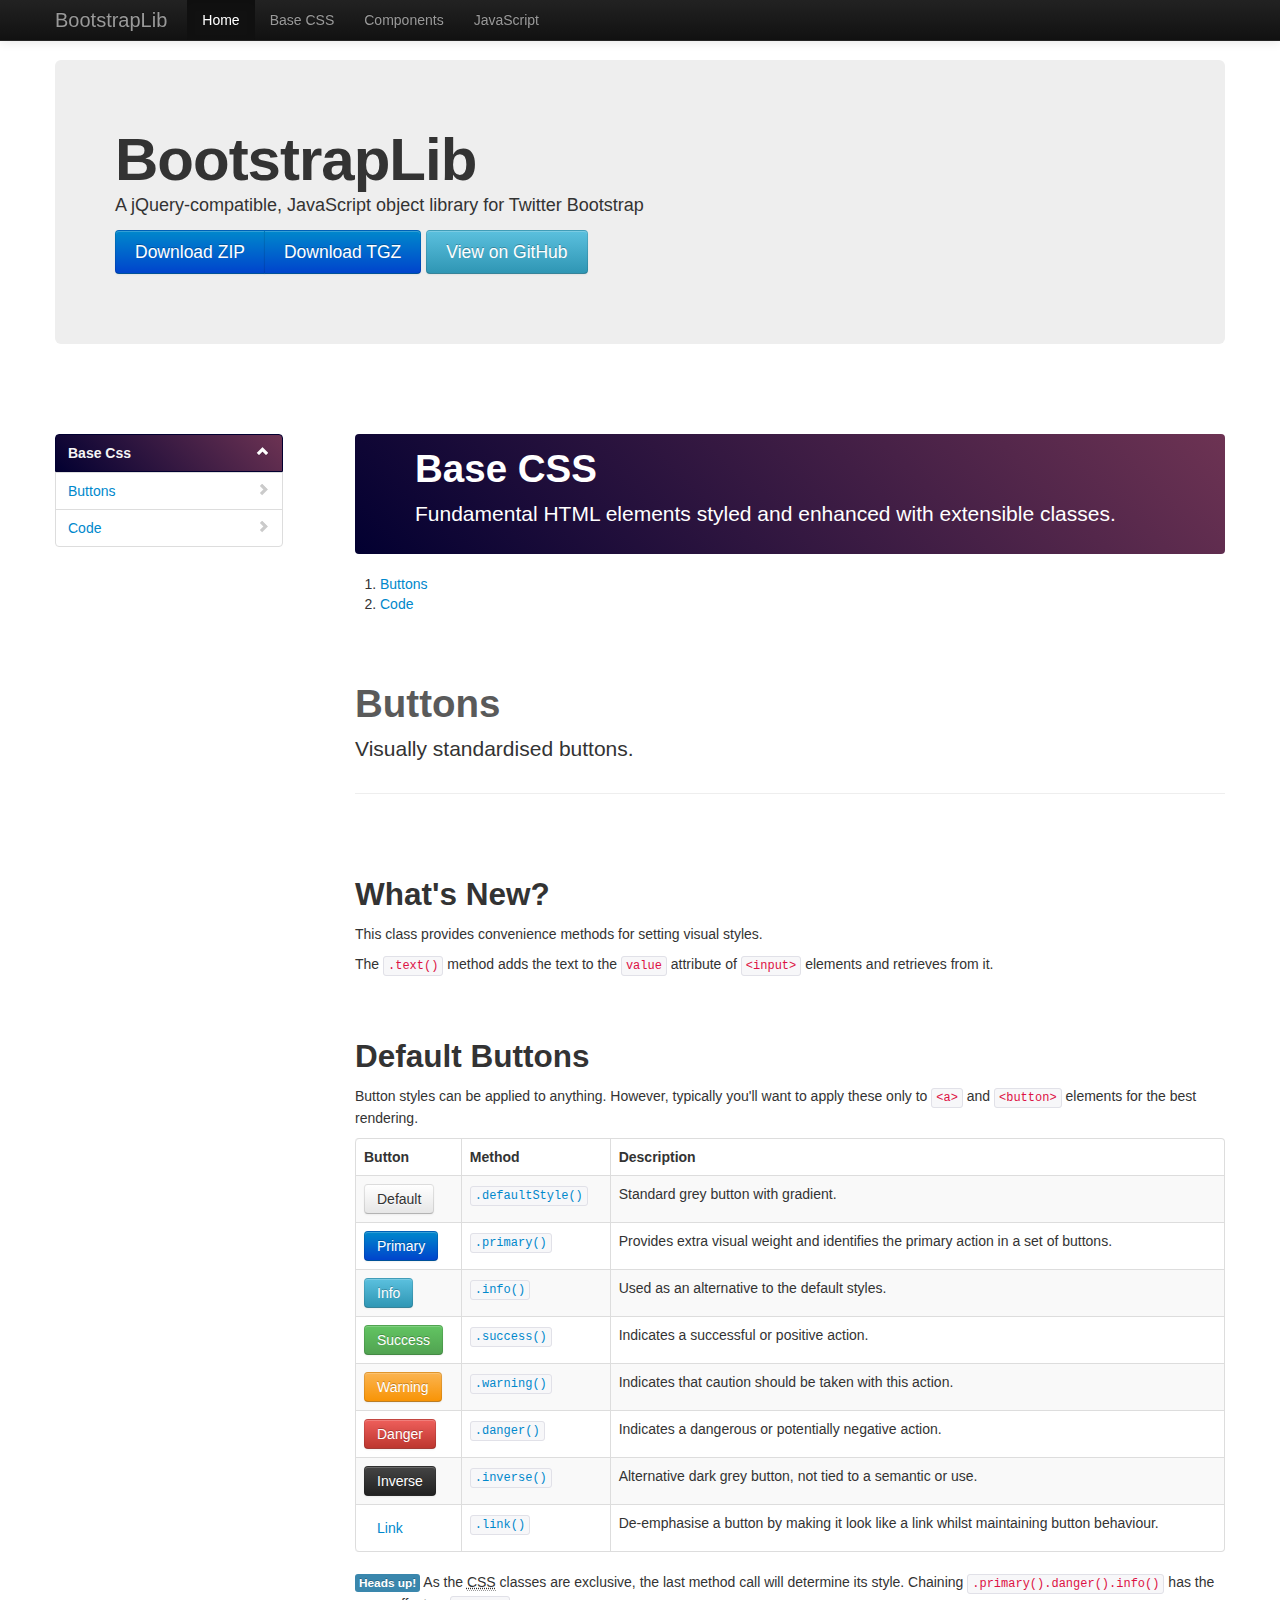
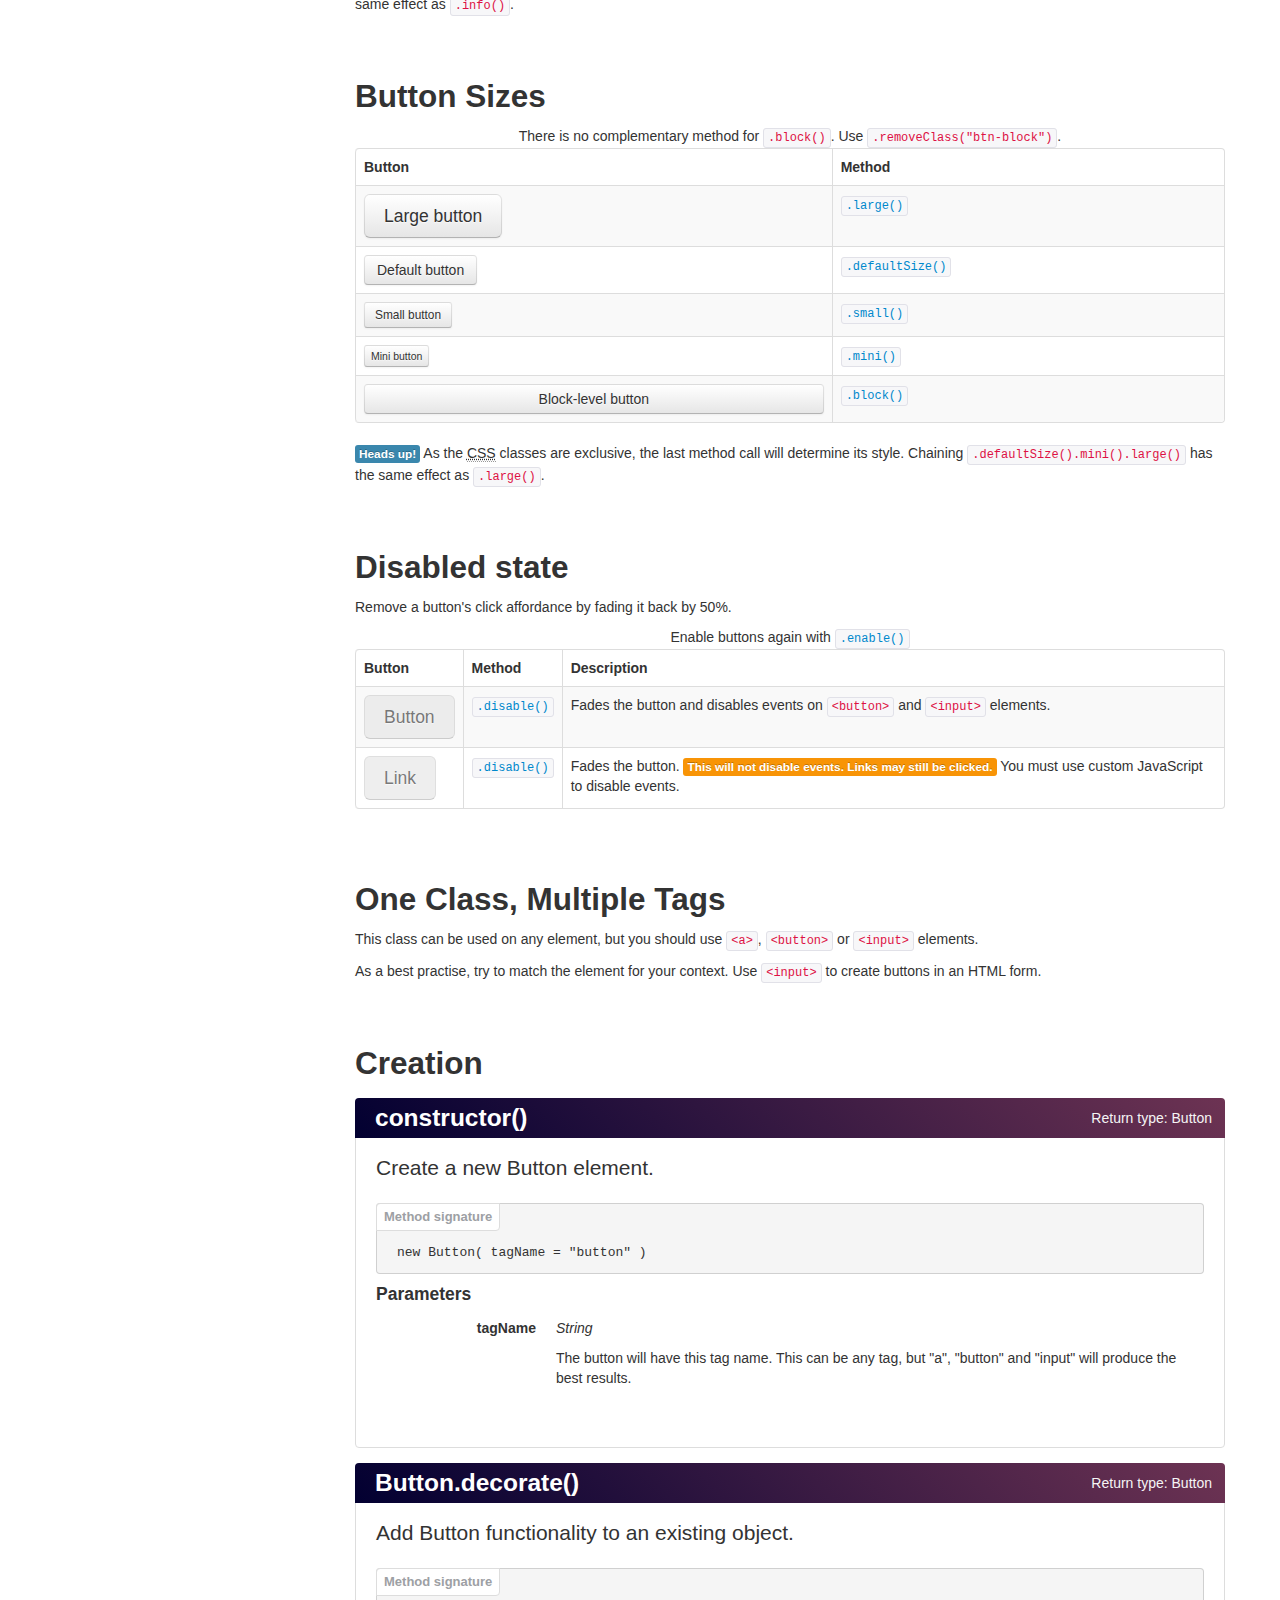
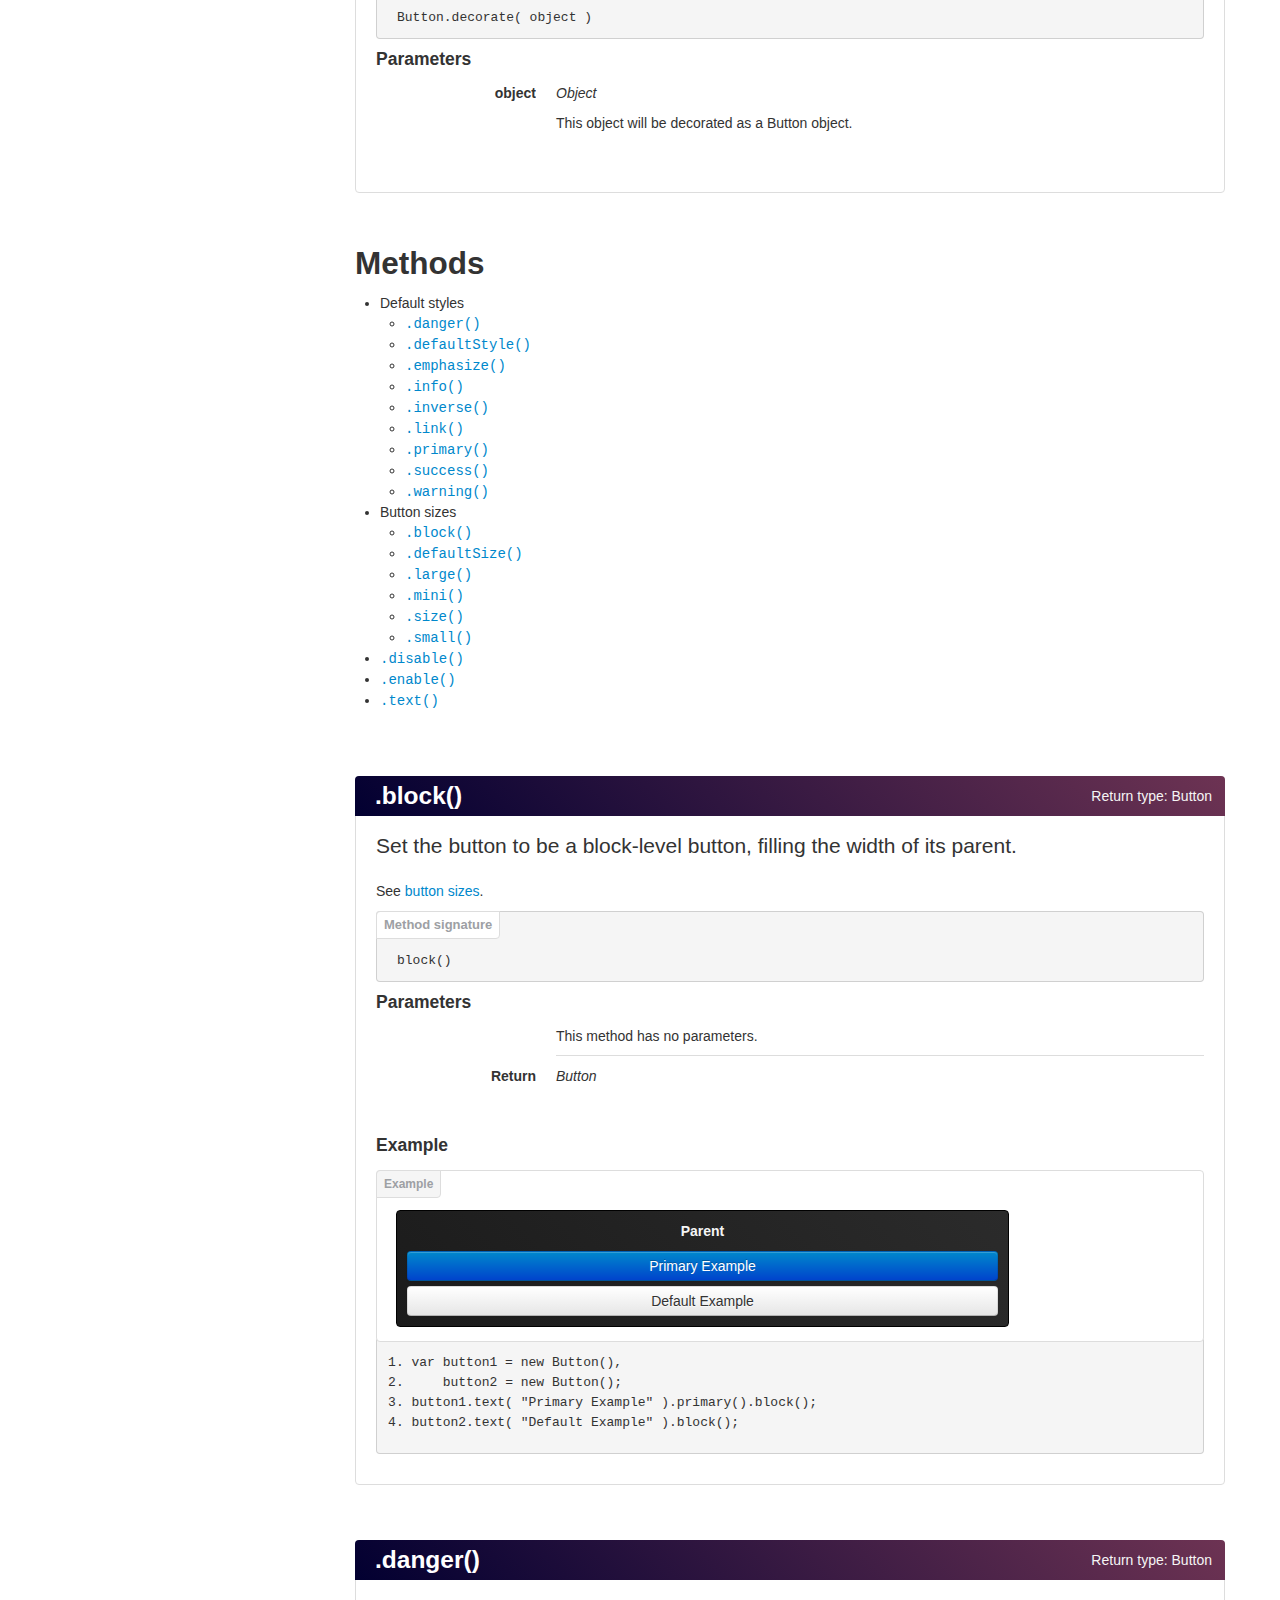
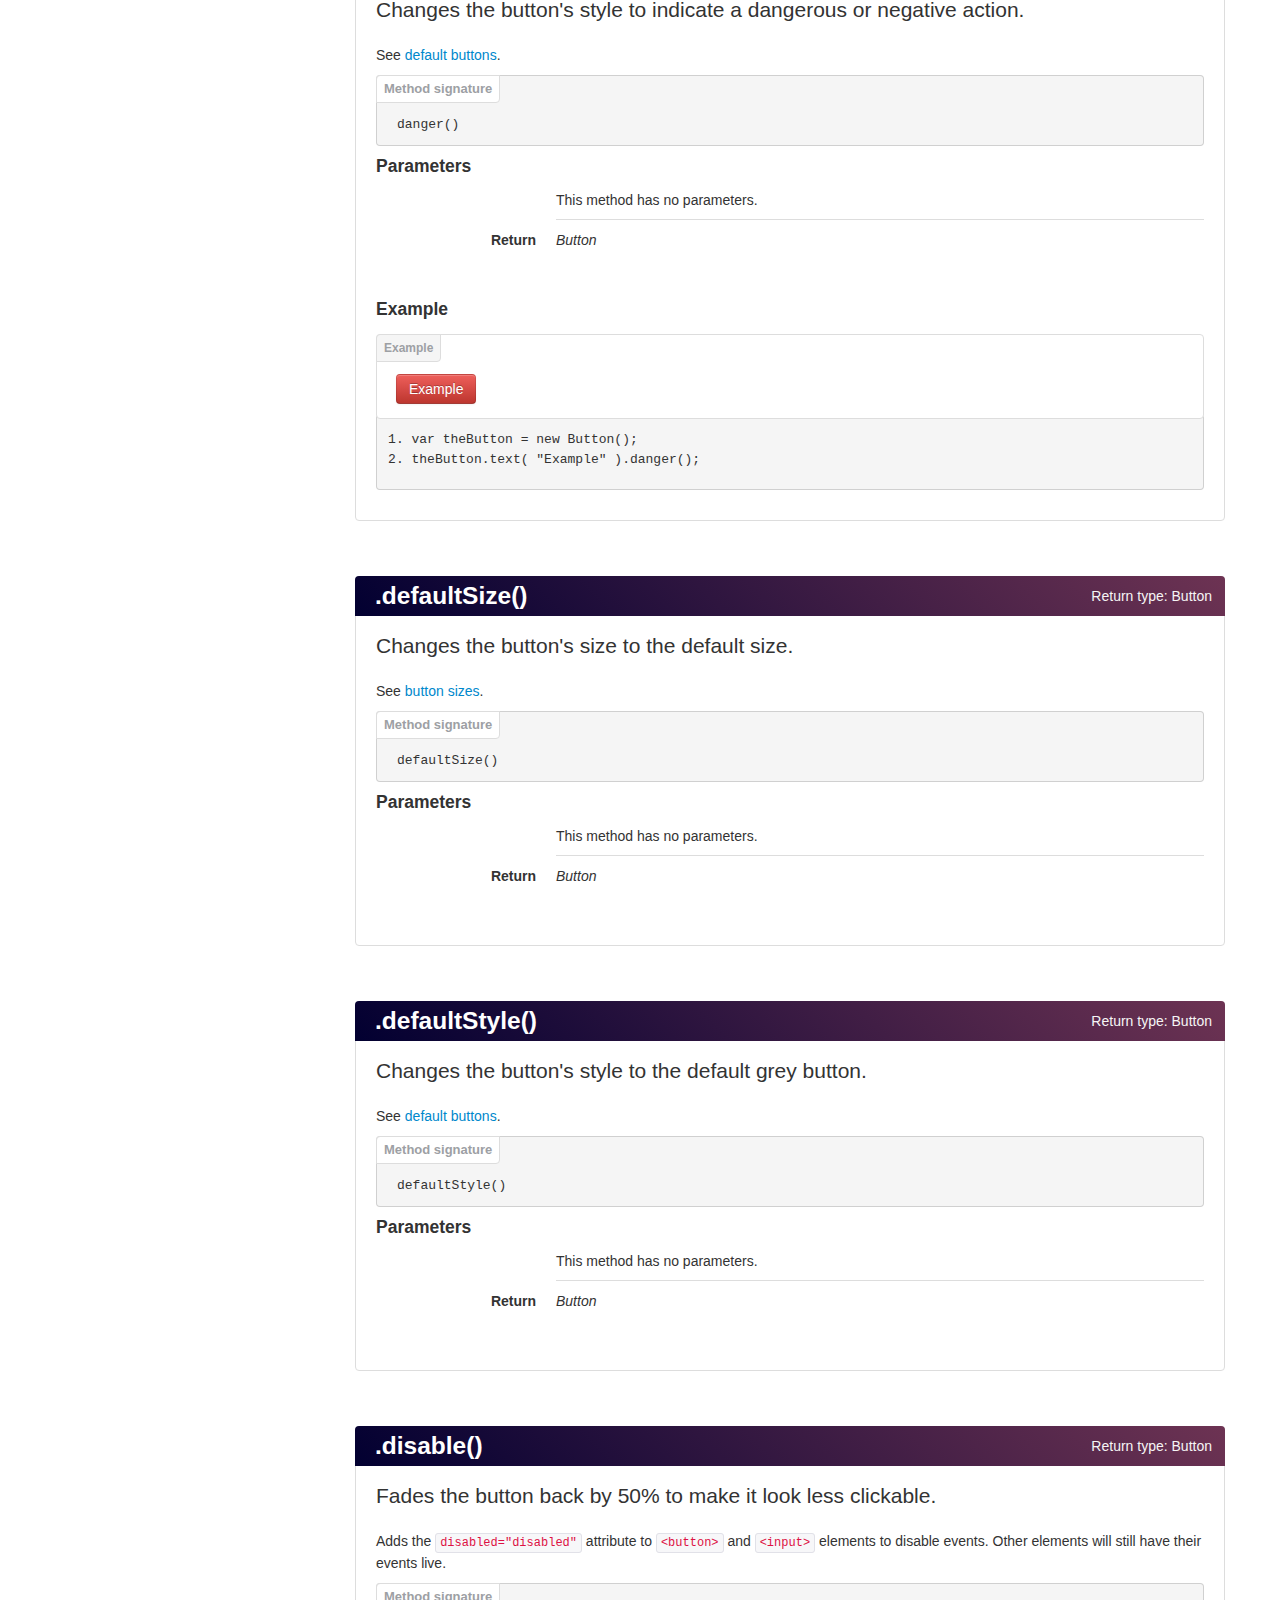
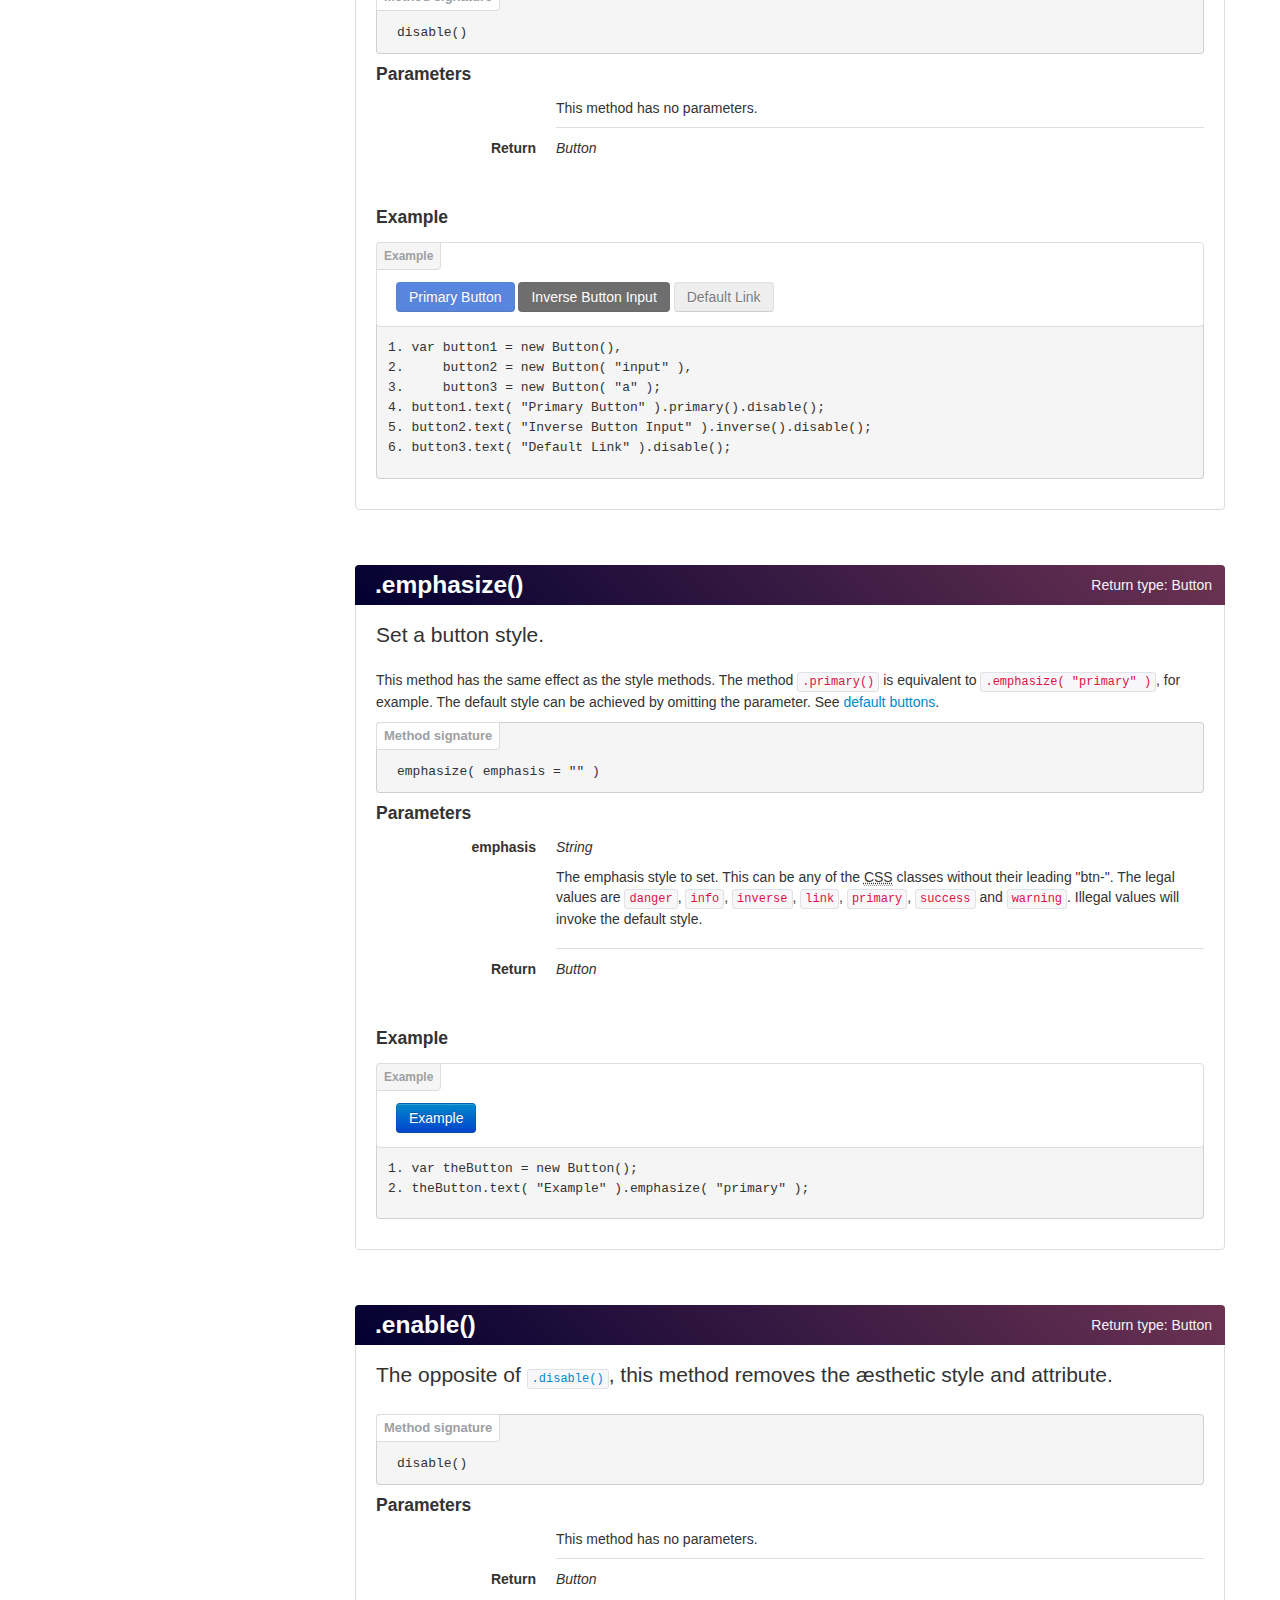
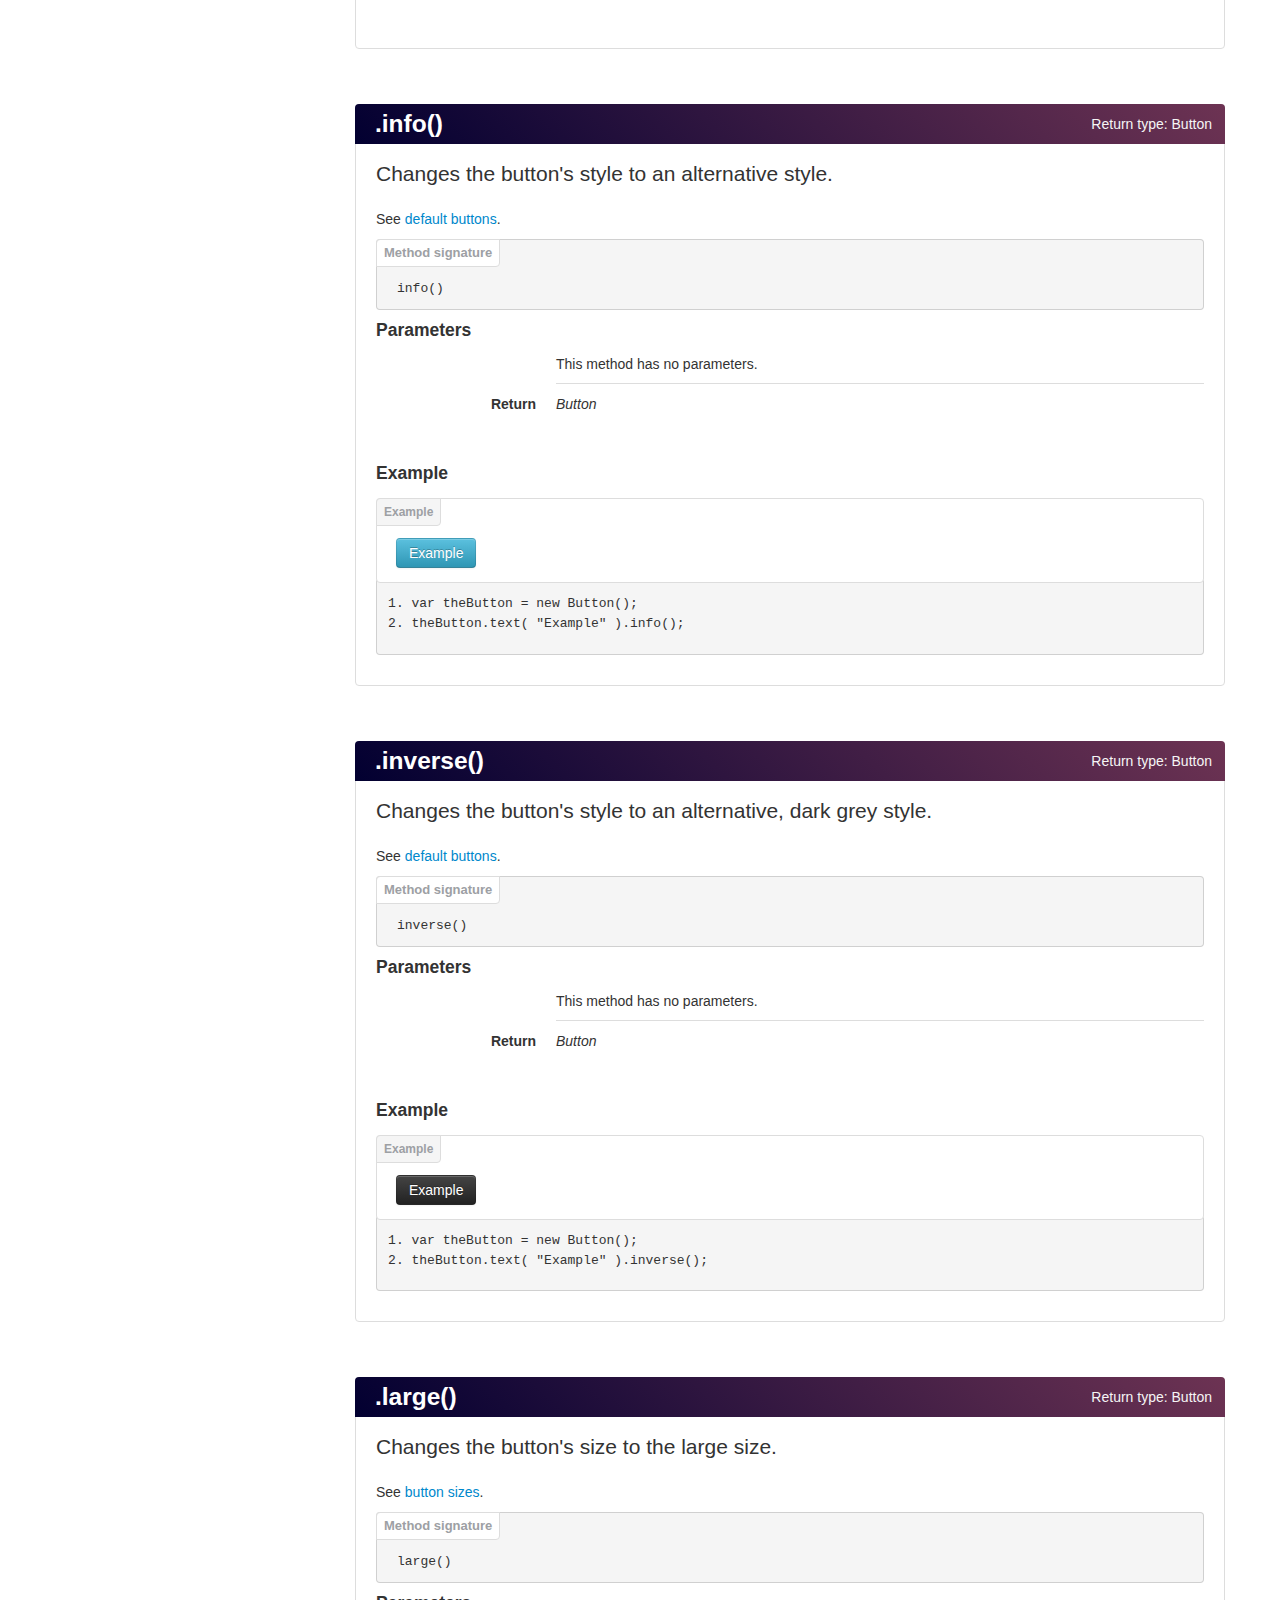
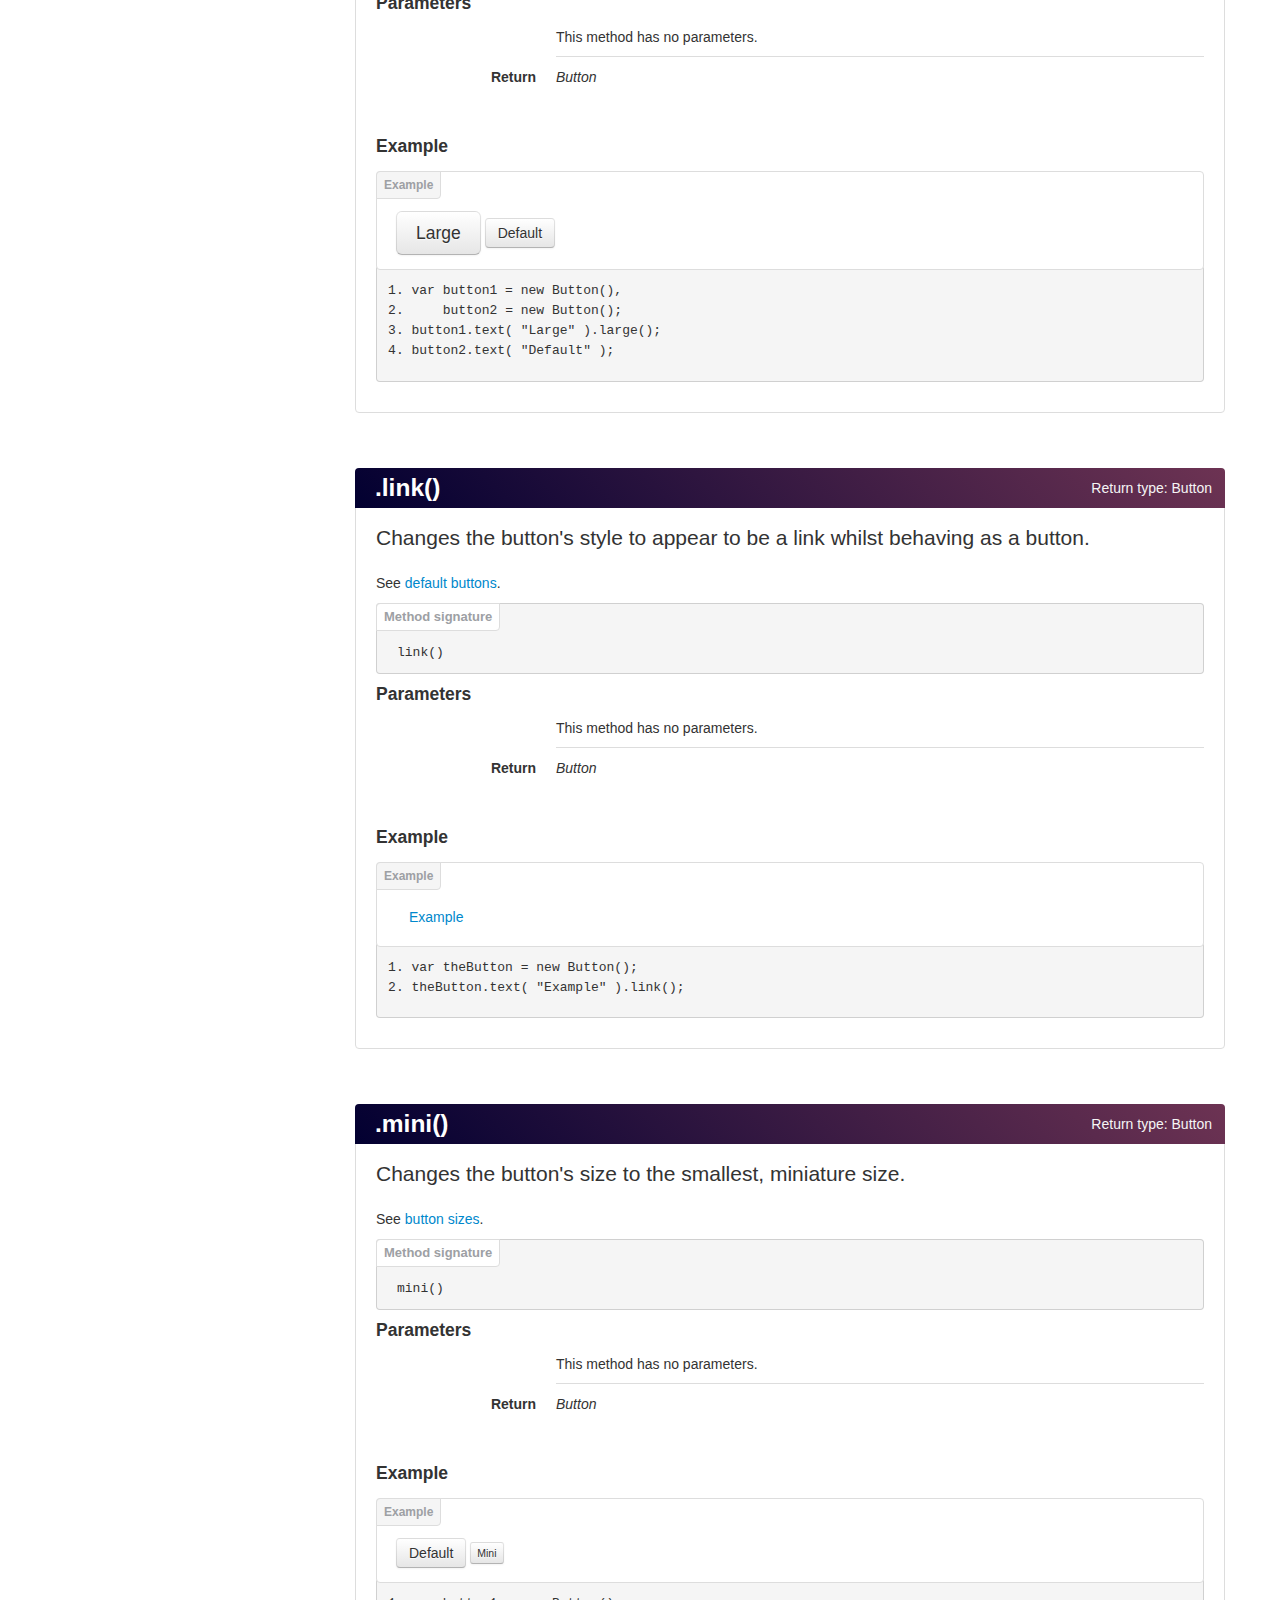
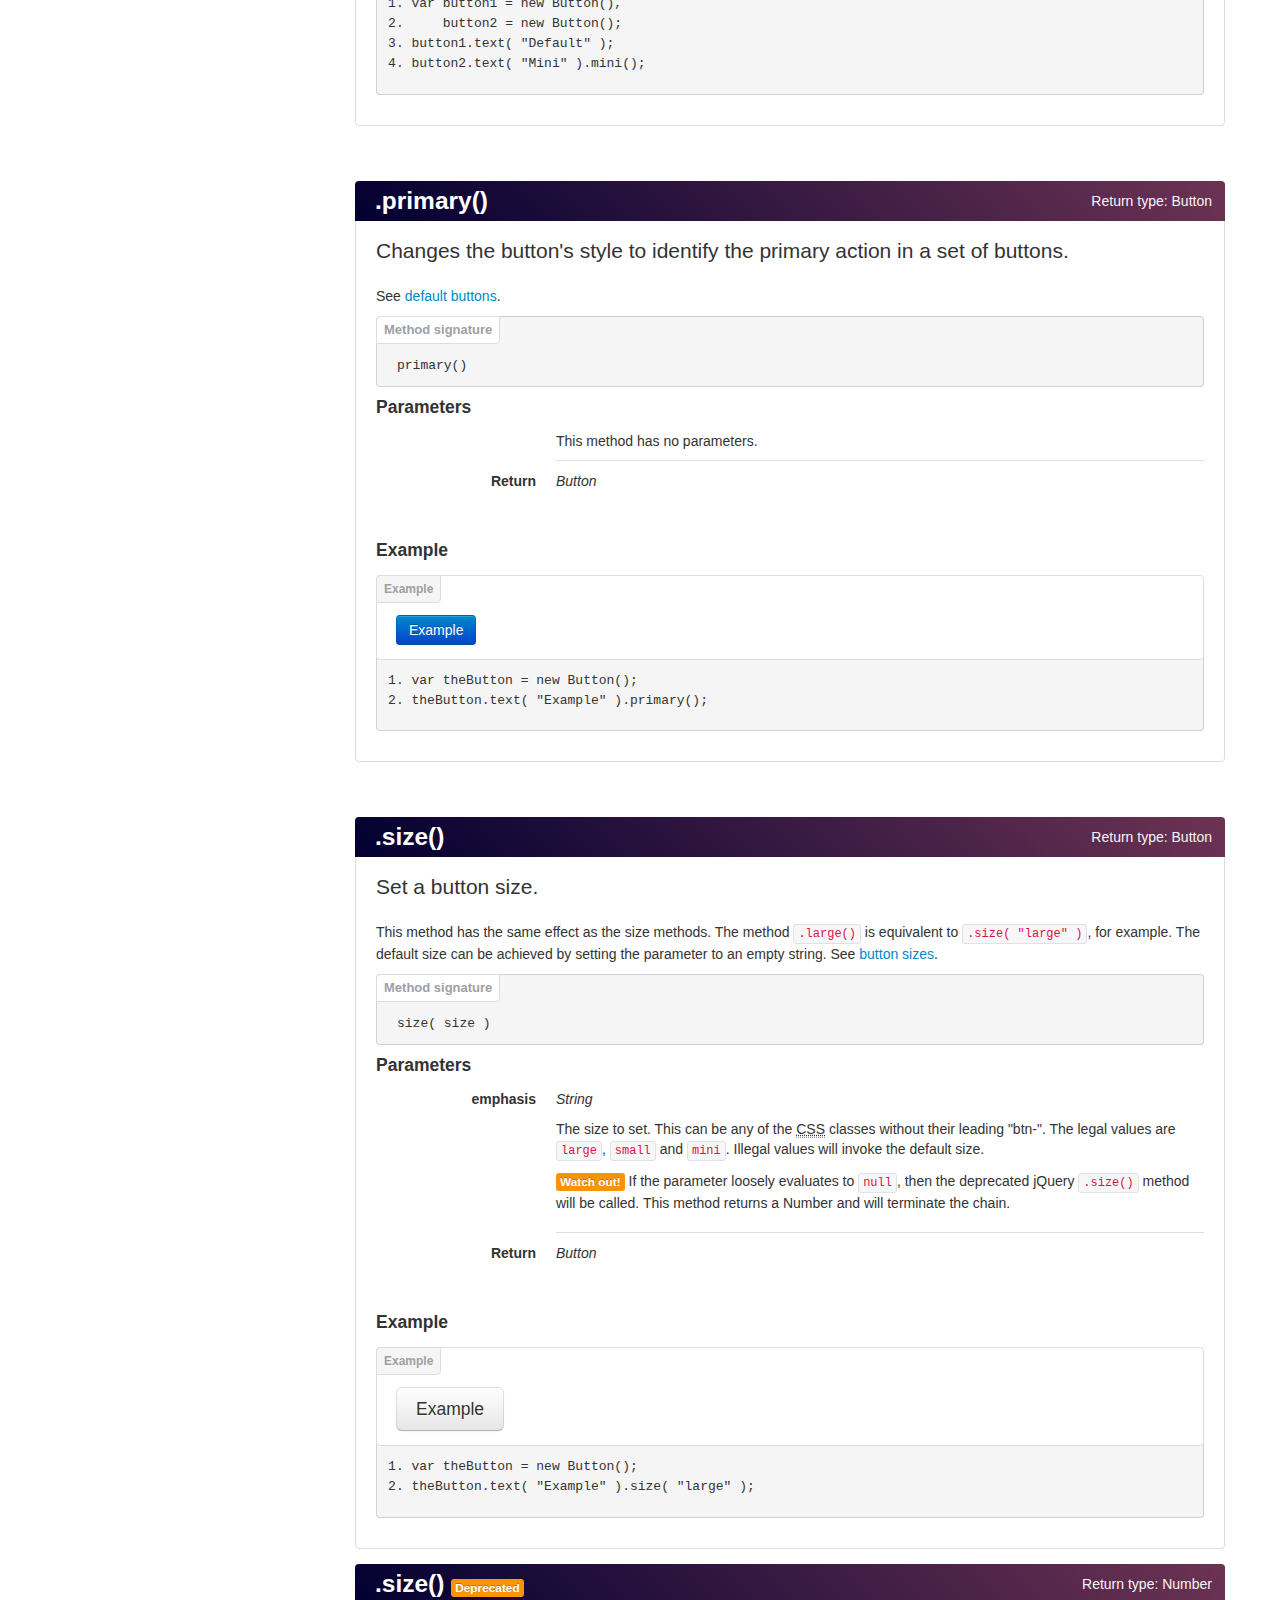
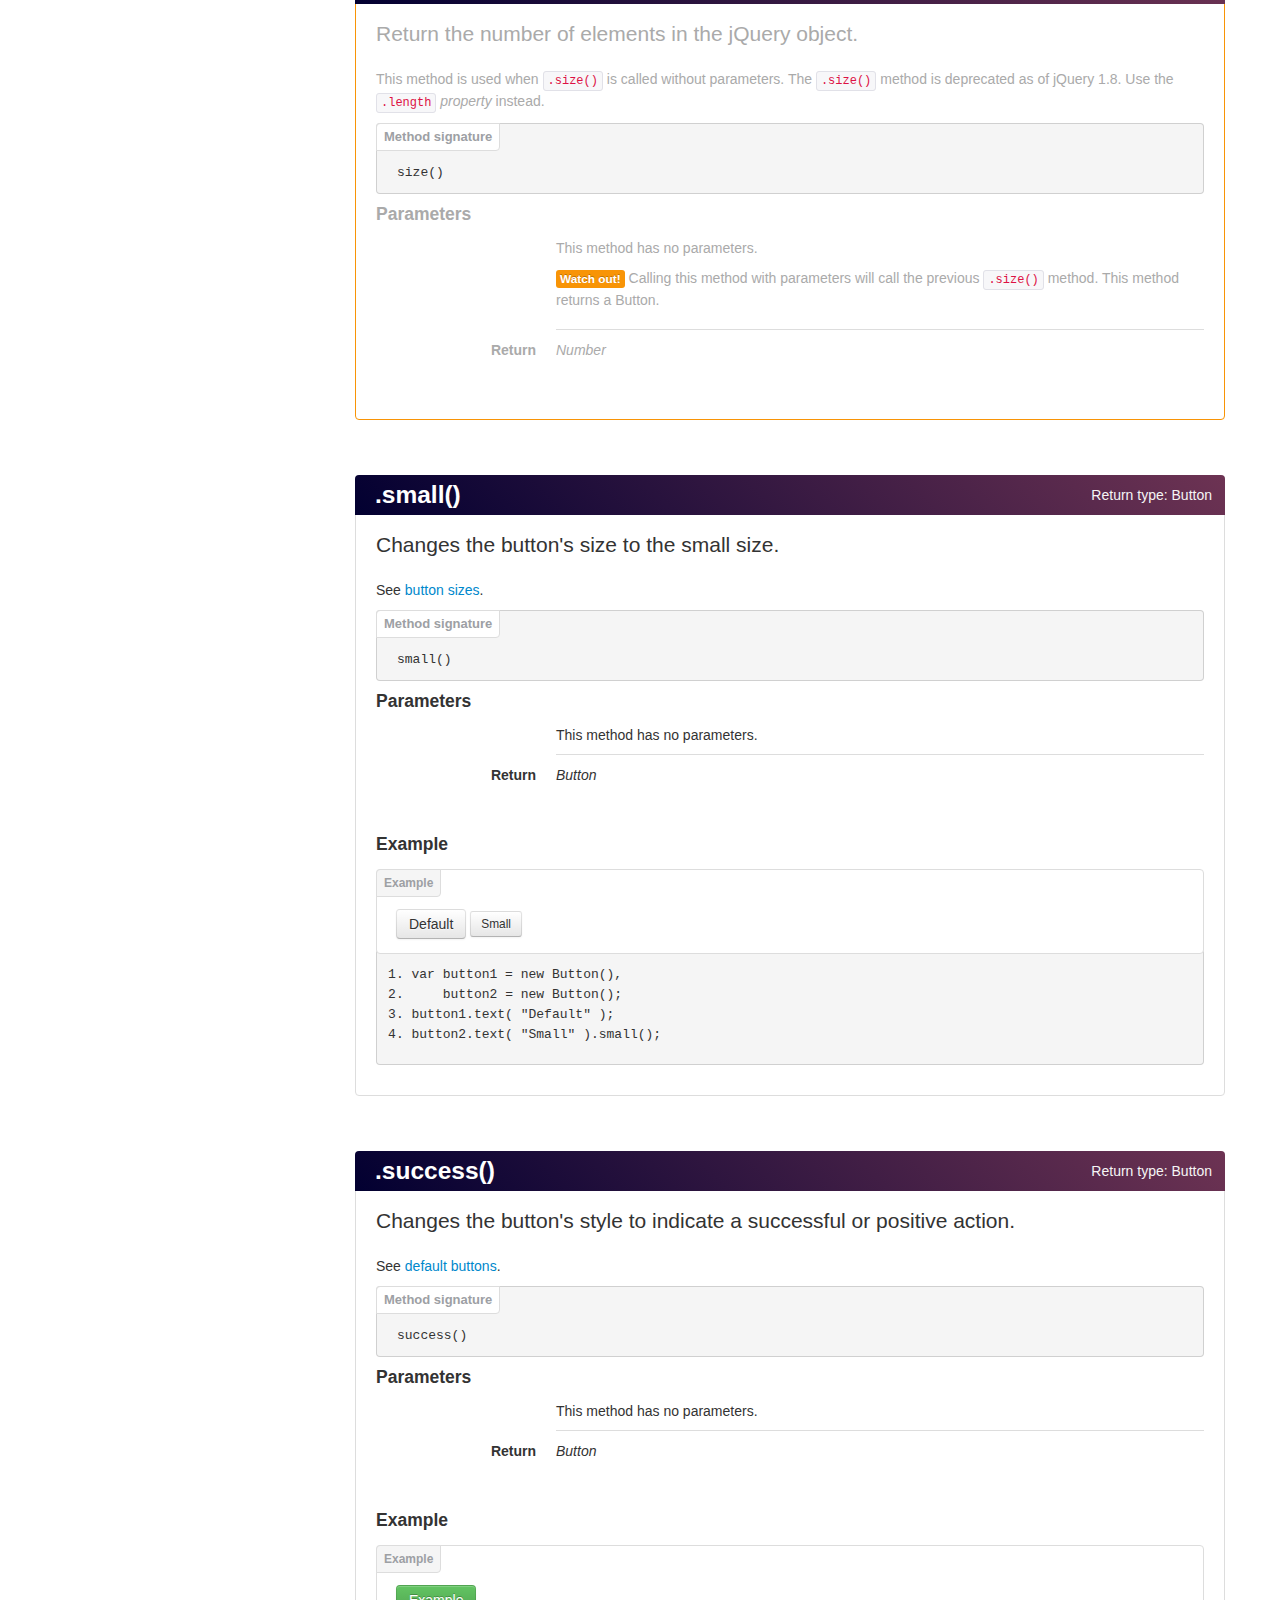
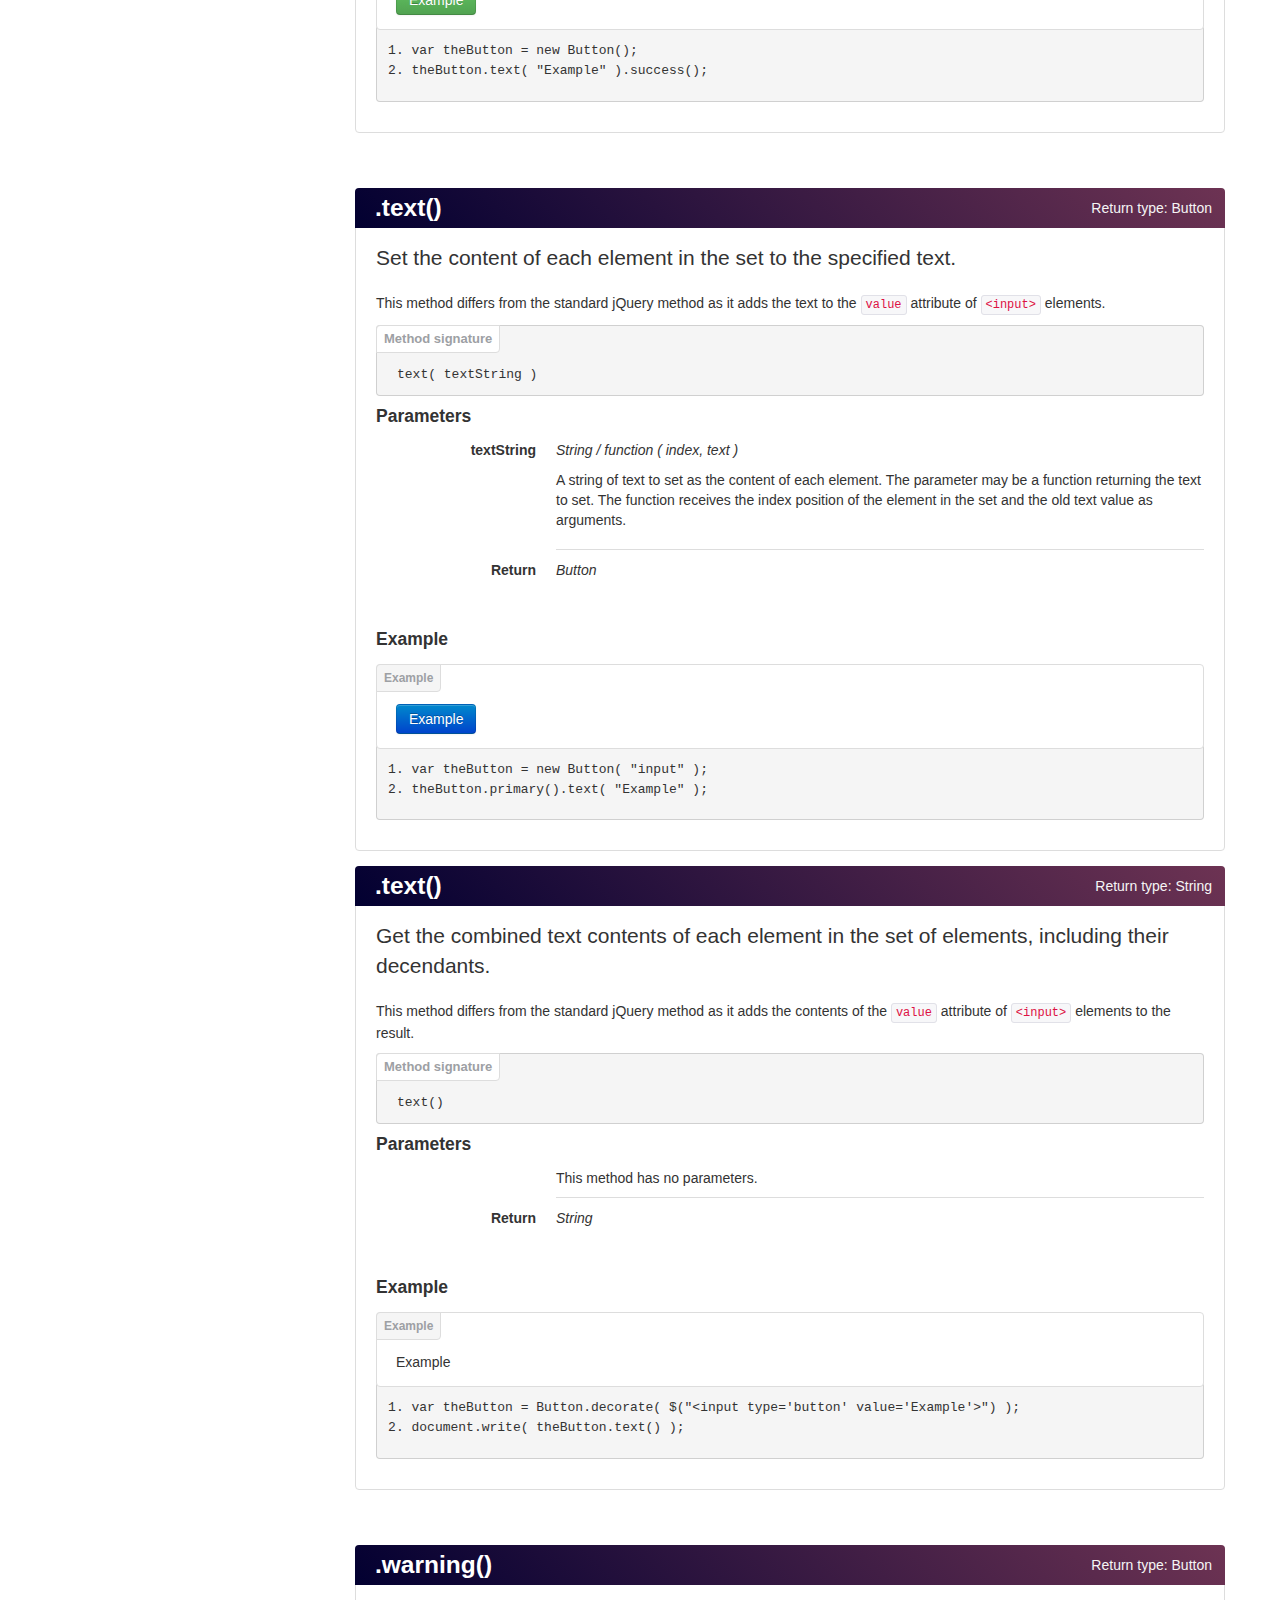
<file: index.html>
<!DOCTYPE html>
<!--[if lt IE 7]>      <html class="no-js lt-ie9 lt-ie8 lt-ie7"> <![endif]-->
<!--[if IE 7]>         <html class="no-js lt-ie9 lt-ie8"> <![endif]-->
<!--[if IE 8]>         <html class="no-js lt-ie9"> <![endif]-->
<!--[if gt IE 8]><!--> <html class="no-js"> <!--<![endif]-->
    <head>
        <meta charset="utf-8">
        <meta http-equiv="X-UA-Compatible" content="IE=edge,chrome=1">
        <title></title>
        <meta name="description" content="">
        <meta name="viewport" content="width=device-width">

        <link rel="stylesheet" href="css/bootstrap.min.css">
        <style>
            body {
                padding-top: 60px;
                padding-bottom: 40px;
            }
        </style>
        <link rel="stylesheet" href="css/bootstrap-responsive.min.css">
        <link rel="stylesheet" href="css/main.css">

        <script src="js/vendor/modernizr-2.6.2-respond-1.1.0.min.js"></script>
    </head>
    <body data-spy="scroll" data-target="#base-css-nav" data-offset="40">
        <!--[if lt IE 7]>
            <p class="chromeframe">You are using an <strong>outdated</strong> browser. Please <a href="http://browsehappy.com/">upgrade your browser</a> or <a href="http://www.google.com/chromeframe/?redirect=true">activate Google Chrome Frame</a> to improve your experience.</p>
        <![endif]-->

        <!-- This code is taken from http://twitter.github.com/bootstrap/examples/hero.html -->

        <div class="navbar navbar-inverse navbar-fixed-top">
            <div class="navbar-inner">
                <div class="container">
                    <a class="brand" href="#">BootstrapLib</a>
                    <div class="nav-collapse collapse">
                        <ul class="nav">
                            <li class="active"><a href="#">Home</a></li>
                            <li><a href="#base-css">Base CSS</a></li>
                            <li><a href="#">Components</a></li>
                            <li><a href="#">JavaScript</a></li>
                        </ul>
                    </div><!--/.nav-collapse -->
                </div>
            </div>
        </div>

        <div class="container">

            <div class="hero-unit">
                <h1>BootstrapLib</h1>
                <p>A jQuery-compatible, JavaScript object library for Twitter Bootstrap</p>
                <div class="btn-toolbar">
                    <div class="btn-group">
                        <a href="https://github.com/FartlekUK/BootstrapLib/zipball/master" class="btn btn-large btn-primary">Download ZIP</a>
                        <a href="https://github.com/FartlekUK/BootstrapLib/tarball/master" class="btn btn-large btn-primary">Download TGZ</a>
                    </div>
                    <div class="btn-group">
                        <a href="https://github.com/FartlekUK/BootstrapLib" class="btn btn-large btn-info">View on GitHub</a>
                    </div>
                </div>
            </div>
            
            <div class="row">
                <div class="span3" id="base-css-nav">
                    <ul class="nav nav-tabs nav-stacked sidenav affix" data-spy="affix" data-offset-top="200">
                        <li class="nav-title"><a href="#base-css">Base Css <i class="icon-chevron-up icon-white"></i></a></li>
                        <li><a href="#base-css-buttons">Buttons <i class="icon-chevron-right"></i></a></li>
                        <li><a href="#base-css-code">Code <i class="icon-chevron-right"></i></a></li>
                    </ul>
                </div>
            
                <div class="span9">
                    <section id="base-css" class="page">
                        <header>
                            <h1>Base CSS</h1>
                            <p class="lead">Fundamental HTML elements styled and enhanced with extensible classes.</p>
                        </header>

                        <ol>
                            <li><a href="#base-css-buttons">Buttons</a></li>
                            <li><a href="#base-css-code">Code</a></li>
                        </ol>

                        <section id="base-css-buttons" class="component">
                            <header class="page-header">
                                <h1>Buttons</h1>
                                <p class="lead">Visually standardised buttons.</p>
                            </header>
                            <section>
                                <header>
                                    <h2>What's New?</h2>
                                </header>
                                <p>This class provides convenience methods for setting visual styles.</p>
                                <p>The <code>.text()</code> method adds the text to the <code>value</code> attribute of <code>&lt;input&gt;</code> elements and retrieves from it.</p>
                            </section>
                            <section id="base-css-buttons-defaultbuttons">
                                <header>
                                    <h2>Default Buttons</h2>
                                </header>
                                <p>Button styles can be applied to anything. However, typically you'll want to apply these only to <code>&lt;a&gt;</code> and <code>&lt;button&gt;</code> elements for the best rendering.</p>
                                <table class="table table-striped table-bordered">
                                    <thead>
                                        <tr>
                                            <th>Button</th>
                                            <th>Method</th>
                                            <th>Description</th>
                                        </tr>
                                    </thead>
                                    <tbody>
                                        <tr>
                                            <td><button class="btn">Default</button></td>
                                            <td><code><a href="#base-css-buttons-defaultstyle">.defaultStyle()</a></code></td>
                                            <td>Standard grey button with gradient.</td>
                                        </tr>
                                        <tr>
                                            <td><button class="btn btn-primary">Primary</button></td>
                                            <td><code><a href="#base-css-buttons-primary">.primary()</a></code></td>
                                            <td>Provides extra visual weight and identifies the primary action in a set of buttons.</td>
                                        </tr>
                                        <tr>
                                            <td><button class="btn btn-info">Info</button></td>
                                            <td><code><a href="#base-css-buttons-info">.info()</a></code></td>
                                            <td>Used as an alternative to the default styles.</td>
                                        </tr>
                                        <tr>
                                            <td><button class="btn btn-success">Success</button></td>
                                            <td><code><a href="#base-css-buttons-success">.success()</a></code></td>
                                            <td>Indicates a successful or positive action.</td>
                                        </tr>
                                        <tr>
                                            <td><button class="btn btn-warning">Warning</button></td>
                                            <td><code><a href="#base-css-buttons-warning">.warning()</a></code></td>
                                            <td>Indicates that caution should be taken with this action.</td>
                                        </tr>
                                        <tr>
                                            <td><button class="btn btn-danger">Danger</button></td>
                                            <td><code><a href="#base-css-buttons-danger">.danger()</a></code></td>
                                            <td>Indicates a dangerous or potentially negative action.</td>
                                        </tr>
                                        <tr>
                                            <td><button class="btn btn-inverse">Inverse</button></td>
                                            <td><code><a href="#base-css-buttons-inverse">.inverse()</a></code></td>
                                            <td>Alternative dark grey button, not tied to a semantic or use.</td>
                                        </tr>
                                        <tr>
                                            <td><button class="btn btn-link">Link</button></td>
                                            <td><code><a href="#base-css-buttons-link">.link()</a></code></td>
                                            <td>De-emphasise a button by making it look like a link whilst maintaining button behaviour.</td>
                                        </tr>
                                    </tbody>
                                </table>
                                <p><span class="label label-info">Heads up!</span> As the <abbr title="Cascading Style-Sheet">CSS</abbr> classes are exclusive, the last method call will determine its style. Chaining <code>.primary().danger().info()</code> has the same effect as <code>.info()</code>.</p>
                            </section>
                            <section id="base-css-buttons-buttonsizes">
                                <header>
                                    <h2>Button Sizes</h2>
                                </header>
                                <table class="table table-striped table-bordered">
                                    <caption>There is no complementary method for <code>.block()</code>. Use <code>.removeClass("btn-block")</code>.</caption>
                                    <thead>
                                        <tr>
                                            <th>Button</th>
                                            <th>Method</th>
                                        </tr>
                                    </thead>
                                    <tbody>
                                        <tr>
                                            <td><button class="btn btn-large">Large button</button></td>
                                            <td><code><a href="#base-css-buttons-large">.large()</a></code></td>
                                        </tr>
                                        <tr>
                                            <td><button class="btn">Default button</button></td>
                                            <td><code><a href="#base-css-buttons-defaultsize">.defaultSize()</a></code></td>
                                        </tr>
                                        <tr>
                                            <td><button class="btn btn-small">Small button</button></td>
                                            <td><code><a href="#base-css-buttons-small">.small()</a></code></td>
                                        </tr>
                                        <tr>
                                            <td><button class="btn btn-mini">Mini button</button></td>
                                            <td><code><a href="#base-css-buttons-mini">.mini()</a></code></td>
                                        </tr>
                                        <tr>
                                            <td><button class="btn btn-block">Block-level button</button></td>
                                            <td><code><a href="#base-css-buttons-block">.block()</a></code></td>
                                        </tr>
                                    </tbody>
                                </table>
                                <p><span class="label label-info">Heads up!</span> As the <abbr title="Cascading Style-Sheet">CSS</abbr> classes are exclusive, the last method call will determine its style. Chaining <code>.defaultSize().mini().large()</code> has the same effect as <code>.large()</code>.</p>
                            </section>
                            <section>
                                <header>
                                    <h2>Disabled state</h2>
                                </header>
                                <p>Remove a button's click affordance by fading it back by 50%.</p>
                                <table class="table table-striped table-bordered">
                                    <caption>Enable buttons again with <code><a href="#base-css-button-enable">.enable()</a></code></caption>
                                    <thead>
                                        <tr>
                                            <th>Button</th>
                                            <th>Method</th>
                                            <th>Description</th>
                                        </tr>
                                    </thead>
                                    <tbody>
                                        <tr>
                                            <td><button class="btn btn-large disabled" disabled="disabled">Button</button></td>
                                            <td><code><a href="#base-css-buttons-disable">.disable()</a></code></td>
                                            <td>Fades the button and disables events on <code>&lt;button&gt;</code> and <code>&lt;input&gt;</code> elements.</td>
                                        </tr>
                                        <tr>
                                            <td><a href="#" class="btn btn-large disabled">Link</a></td>
                                            <td><code><a href="#base-css-buttons-disable">.disable()</a></code></td>
                                            <td>Fades the button. <span class="label label-warning">This will not disable events. Links may still be clicked.</span> You must use custom JavaScript to disable events.</td>
                                        </tr>
                                    </tbody>
                                </table>
                            </section>
                            <section>
                                <header>
                                    <h2>One Class, Multiple Tags</h2>
                                </header>
                                <p>This class can be used on any element, but you should use <code>&lt;a&gt;</code>, <code>&lt;button&gt;</code> or <code>&lt;input&gt;</code> elements.</p>
                                <p>As a best practise, try to match the element for your context. Use <code>&lt;input&gt;</code> to create buttons in an HTML form.</p>
                            </section>
                            <section id="base-css-buttons-creation" class="creation">
                                <header>
                                    <h2>Creation</h2>
                                </header>
                                <div class="method">
                                    <h3>constructor() <small>Return type: Button</small></h3>
                                    <p class="lead">Create a new Button element.</p>
                                    <pre>new Button( tagName = "button" )</pre>
                                    <div class="params">
                                        <h4>Parameters</h4>
                                        <dl class="dl-horizontal">
                                            <dt>tagName</dt>
                                            <dd><p class="param-type">String</p><p>The button will have this tag name. This can be any tag, but "a", "button" and "input" will produce the best results.</p></dd>
                                        </dl>
                                    </div>
                                </div>
                                <div class="method">
                                    <h3>Button.decorate() <small>Return type: Button</small></h3>
                                    <p class="lead">Add Button functionality to an existing object.</p>
                                    <pre>Button.decorate( object )</pre>
                                    <div class="params">
                                        <h4>Parameters</h4>
                                        <dl class="dl-horizontal">
                                            <dt>object</dt>
                                            <dd><p class="param-type">Object</p><p>This object will be decorated as a Button object.</p></dd>
                                        </dl>
                                    </div>
                                </div>
                            </section>
                            <section id="base-css-buttons-methods" class="methods">
                                <header>
                                    <h2>Methods</h2>
                                </header>
                                <ul>
                                    <li>Default styles
                                        <ul>
                                            <li><a href="#base-css-buttons-danger">.danger()</a></li>
                                            <li><a href="#base-css-buttons-defaultstyle">.defaultStyle()</a></li>
                                            <li><a href="#base-css-buttons-emphasize">.emphasize()</a></li>
                                            <li><a href="#base-css-buttons-info">.info()</a></li>
                                            <li><a href="#base-css-buttons-inverse">.inverse()</a></li>
                                            <li><a href="#base-css-buttons-link">.link()</a></li>
                                            <li><a href="#base-css-buttons-primary">.primary()</a></li>
                                            <li><a href="#base-css-buttons-success">.success()</a></li>
                                            <li><a href="#base-css-buttons-warning">.warning()</a></li>
                                        </ul>
                                    </li>
                                    <li>Button sizes
                                        <ul>
                                            <li><a href="#base-css-buttons-block">.block()</a></li>
                                            <li><a href="#base-css-buttons-defaultsize">.defaultSize()</a></li>
                                            <li><a href="#base-css-buttons-large">.large()</a></li>
                                            <li><a href="#base-css-buttons-mini">.mini()</a></li>
                                            <li><a href="#base-css-buttons-size">.size()</a></li>
                                            <li><a href="#base-css-buttons-small">.small()</a></li>
                                        </ul>
                                    </li>
                                    <li><a href="#base-css-buttons-disable">.disable()</a></li>
                                    <li><a href="#base-css-buttons-enable">.enable()</a></li>
                                    <li><a href="#base-css-buttons-text">.text()</a></li>
                                </ul>
                                <div id="base-css-buttons-block" class="target"></div>
                                <div class="method">
                                    <h3>.block() <small>Return type: Button</small></h3>
                                    <p class="lead">Set the button to be a block-level button, filling the width of its parent.</p>
                                    <p>See <a href="#base-css-buttons-buttonsizes">button sizes</a>.</p>
                                    <pre>block()</pre>
                                    <div class="params">
                                        <h4>Parameters</h4>
                                        <dl class="dl-horizontal">
                                            <dt hidden="hidden">Parameters</dt>
                                            <dd>This method has no parameters.</dd>
                                            <dt>Return</dt>
                                            <dd><p class="param-type">Button</p></dd>
                                        </dl>
                                    </div>
                                    <div class="example">
                                        <h4>Example</h4>
                                        <div class="bs-docs-example">
                                            <div id="base-css-buttons-block-example-parent">
                                                <p class="text-center">Parent</p>
                                                <button class="btn btn-block btn-primary">Primary Example</button>
                                                <button class="btn btn-block">Default Example</button>
                                            </div>
                                        </div>
                                        <pre class="prettyprint"><ol><li>var button1 = new Button(),</li><li>    button2 = new Button();</li><li>button1.text( "Primary Example" ).primary().block();</li><li>button2.text( "Default Example" ).block();</li></ol></pre>
                                    </div>
                                </div>
                                <div id="base-css-buttons-danger" class="target"></div>
                                <div class="method">
                                    <h3>.danger() <small>Return type: Button</small></h3>
                                    <p class="lead">Changes the button's style to indicate a dangerous or negative action.</p>
                                    <p>See <a href="#base-css-buttons-defaultbuttons">default buttons</a>.</p>
                                    <pre>danger()</pre>
                                    <div class="params">
                                        <h4>Parameters</h4>
                                        <dl class="dl-horizontal">
                                            <dt hidden="hidden">Parameters</dt>
                                            <dd>This method has no parameters.</dd>
                                            <dt>Return</dt>
                                            <dd><p class="param-type">Button</p></dd>
                                        </dl>
                                    </div>
                                    <div class="example">
                                        <h4>Example</h4>
                                        <div class="bs-docs-example">
                                            <button class="btn btn-danger">Example</button>
                                        </div>
                                        <pre class="prettyprint"><ol><li>var theButton = new Button();</li><li>theButton.text( "Example" ).danger();</li></ol></pre>
                                    </div>
                                </div>
                                <div id="base-css-buttons-defaultsize" class="target"></div>
                                <div class="method">
                                    <h3>.defaultSize() <small>Return type: Button</small></h3>
                                    <p class="lead">Changes the button's size to the default size.</p>
                                    <p>See <a href="#base-css-buttons-buttonsizes">button sizes</a>.</p>
                                    <pre>defaultSize()</pre>
                                    <div class="params">
                                        <h4>Parameters</h4>
                                        <dl class="dl-horizontal">
                                            <dt hidden="hidden">Parameters</dt>
                                            <dd>This method has no parameters.</dd>
                                            <dt>Return</dt>
                                            <dd><p class="param-type">Button</p></dd>
                                        </dl>
                                    </div>
                                </div>
                                <div id="base-css-buttons-defaultstyle" class="target"></div>
                                <div class="method">
                                    <h3>.defaultStyle() <small>Return type: Button</small></h3>
                                    <p class="lead">Changes the button's style to the default grey button.</p>
                                    <p>See <a href="#base-css-buttons-defaultbuttons">default buttons</a>.</p>
                                    <pre>defaultStyle()</pre>
                                    <div class="params">
                                        <h4>Parameters</h4>
                                        <dl class="dl-horizontal">
                                            <dt hidden="hidden">Parameters</dt>
                                            <dd>This method has no parameters.</dd>
                                            <dt>Return</dt>
                                            <dd><p class="param-type">Button</p></dd>
                                        </dl>
                                    </div>
                                </div>
                                <div id="base-css-buttons-disable" class="target"></div>
                                <div class="method">
                                    <h3>.disable() <small>Return type: Button</small></h3>
                                    <p class="lead">Fades the button back by 50% to make it look less clickable.</p>
                                    <p>Adds the <code>disabled="disabled"</code> attribute to <code>&lt;button&gt;</code> and <code>&lt;input&gt;</code> elements to disable events. Other elements will still have their events live.</p>
                                    <pre>disable()</pre>
                                    <div class="params">
                                        <h4>Parameters</h4>
                                        <dl class="dl-horizontal">
                                            <dt hidden="hidden">Parameters</dt>
                                            <dd>This method has no parameters.</dd>
                                            <dt>Return</dt>
                                            <dd><p class="param-type">Button</p></dd>
                                        </dl>
                                    </div>
                                    <div class="example">
                                        <h4>Example</h4>
                                        <div class="bs-docs-example">
                                            <button class="btn btn-primary disabled" disabled="disabled">Primary Button</button>
                                            <input class="btn btn-inverse disabled" type="button" disabled="disabled" value="Inverse Button Input" />
                                            <a class="btn disabled" href="#">Default Link</a>
                                        </div>
                                        <pre class="prettyprint"><ol><li>var button1 = new Button(),</li><li>    button2 = new Button( "input" ),</li><li>    button3 = new Button( "a" );</li><li>button1.text( "Primary Button" ).primary().disable();</li><li>button2.text( "Inverse Button Input" ).inverse().disable();</li><li>button3.text( "Default Link" ).disable();</li></ol></pre>
                                    </div>
                                </div>
                                <div id="base-css-buttons-emphasize" class="target"></div>
                                <div class="method">
                                    <h3>.emphasize() <small>Return type: Button</small></h3>
                                    <p class="lead">Set a button style.</p>
                                    <p>This method has the same effect as the style methods. The method <code>.primary()</code> is equivalent to <code>.emphasize( "primary" )</code>, for example. The default style can be achieved by omitting the parameter. See <a href="#base-css-buttons-defaultbuttons">default buttons</a>.</p>
                                    <pre>emphasize( emphasis = "" )</pre>
                                    <div class="params">
                                        <h4>Parameters</h4>
                                        <dl class="dl-horizontal">
                                            <dt>emphasis</dt>
                                            <dd><p class="param-type">String</p><p>The emphasis style to set. This can be any of the <abbr title="Cascading Style-Sheet">CSS</abbr> classes without their leading "btn-". The legal values are <code>danger</code>, <code>info</code>, <code>inverse</code>, <code>link</code>, <code>primary</code>, <code>success</code> and <code>warning</code>. Illegal values will invoke the default style.</p></dd>
                                            <dt>Return</dt>
                                            <dd><p class="param-type">Button</p></dd>
                                        </dl>
                                    </div>
                                    <div class="example">
                                        <h4>Example</h4>
                                        <div class="bs-docs-example">
                                            <button class="btn btn-primary">Example</button>
                                        </div>
                                        <pre class="prettyprint"><ol><li>var theButton = new Button();</li><li>theButton.text( "Example" ).emphasize( "primary" );</li></ol></pre>
                                    </div>
                                </div>
                                <div id="base-css-buttons-enable" class="target"></div>
                                <div class="method">
                                    <h3>.enable() <small>Return type: Button</small></h3>
                                    <p class="lead">The opposite of <code><a href="#base-css-buttons-disable">.disable()</a></code>, this method removes the &aelig;sthetic style and attribute.</p>
                                    <pre>disable()</pre>
                                    <div class="params">
                                        <h4>Parameters</h4>
                                        <dl class="dl-horizontal">
                                            <dt hidden="hidden">Parameters</dt>
                                            <dd>This method has no parameters.</dd>
                                            <dt>Return</dt>
                                            <dd><p class="param-type">Button</p></dd>
                                        </dl>
                                    </div>
                                </div>
                                <div id="base-css-buttons-info" class="target"></div>
                                <div class="method">
                                    <h3>.info() <small>Return type: Button</small></h3>
                                    <p class="lead">Changes the button's style to an alternative style.</p>
                                    <p>See <a href="#base-css-buttons-defaultbuttons">default buttons</a>.</p>
                                    <pre>info()</pre>
                                    <div class="params">
                                        <h4>Parameters</h4>
                                        <dl class="dl-horizontal">
                                            <dt hidden="hidden">Parameters</dt>
                                            <dd>This method has no parameters.</dd>
                                            <dt>Return</dt>
                                            <dd><p class="param-type">Button</p></dd>
                                        </dl>
                                    </div>
                                    <div class="example">
                                        <h4>Example</h4>
                                        <div class="bs-docs-example">
                                            <button class="btn btn-info">Example</button>
                                        </div>
                                        <pre class="prettyprint"><ol><li>var theButton = new Button();</li><li>theButton.text( "Example" ).info();</li></ol></pre>
                                    </div>
                                </div>
                                <div id="base-css-buttons-inverse" class="target"></div>
                                <div class="method">
                                    <h3>.inverse() <small>Return type: Button</small></h3>
                                    <p class="lead">Changes the button's style to an alternative, dark grey style.</p>
                                    <p>See <a href="#base-css-buttons-defaultbuttons">default buttons</a>.</p>
                                    <pre>inverse()</pre>
                                    <div class="params">
                                        <h4>Parameters</h4>
                                        <dl class="dl-horizontal">
                                            <dt hidden="hidden">Parameters</dt>
                                            <dd>This method has no parameters.</dd>
                                            <dt>Return</dt>
                                            <dd><p class="param-type">Button</p></dd>
                                        </dl>
                                    </div>
                                    <div class="example">
                                        <h4>Example</h4>
                                        <div class="bs-docs-example">
                                            <button class="btn btn-inverse">Example</button>
                                        </div>
                                        <pre class="prettyprint"><ol><li>var theButton = new Button();</li><li>theButton.text( "Example" ).inverse();</li></ol></pre>
                                    </div>
                                </div>
                                <div id="base-css-buttons-large" class="target"></div>
                                <div class="method">
                                    <h3>.large() <small>Return type: Button</small></h3>
                                    <p class="lead">Changes the button's size to the large size.</p>
                                    <p>See <a href="#base-css-buttons-buttonsizes">button sizes</a>.</p>
                                    <pre>large()</pre>
                                    <div class="params">
                                        <h4>Parameters</h4>
                                        <dl class="dl-horizontal">
                                            <dt hidden="hidden">Parameters</dt>
                                            <dd>This method has no parameters.</dd>
                                            <dt>Return</dt>
                                            <dd><p class="param-type">Button</p></dd>
                                        </dl>
                                    </div>
                                    <div class="example">
                                        <h4>Example</h4>
                                        <div class="bs-docs-example">
                                            <button class="btn btn-large">Large</button>
                                            <button class="btn">Default</button>
                                        </div>
                                        <pre class="prettyprint"><ol><li>var button1 = new Button(),</li><li>    button2 = new Button();</li><li>button1.text( "Large" ).large();</li><li>button2.text( "Default" );</li></ol></pre>
                                    </div>
                                </div>
                                <div id="base-css-buttons-link" class="target"></div>
                                <div class="method">
                                    <h3>.link() <small>Return type: Button</small></h3>
                                    <p class="lead">Changes the button's style to appear to be a link whilst behaving as a button.</p>
                                    <p>See <a href="#base-css-buttons-defaultbuttons">default buttons</a>.</p>
                                    <pre>link()</pre>
                                    <div class="params">
                                        <h4>Parameters</h4>
                                        <dl class="dl-horizontal">
                                            <dt hidden="hidden">Parameters</dt>
                                            <dd>This method has no parameters.</dd>
                                            <dt>Return</dt>
                                            <dd><p class="param-type">Button</p></dd>
                                        </dl>
                                    </div>
                                    <div class="example">
                                        <h4>Example</h4>
                                        <div class="bs-docs-example">
                                            <button class="btn btn-link">Example</button>
                                        </div>
                                        <pre class="prettyprint"><ol><li>var theButton = new Button();</li><li>theButton.text( "Example" ).link();</li></ol></pre>
                                    </div>
                                </div>
                                <div id="base-css-buttons-mini" class="target"></div>
                                <div class="method">
                                    <h3>.mini() <small>Return type: Button</small></h3>
                                    <p class="lead">Changes the button's size to the smallest, miniature size.</p>
                                    <p>See <a href="#base-css-buttons-buttonsizes">button sizes</a>.</p>
                                    <pre>mini()</pre>
                                    <div class="params">
                                        <h4>Parameters</h4>
                                        <dl class="dl-horizontal">
                                            <dt hidden="hidden">Parameters</dt>
                                            <dd>This method has no parameters.</dd>
                                            <dt>Return</dt>
                                            <dd><p class="param-type">Button</p></dd>
                                        </dl>
                                    </div>
                                    <div class="example">
                                        <h4>Example</h4>
                                        <div class="bs-docs-example">
                                            <button class="btn">Default</button>
                                            <button class="btn btn-mini">Mini</button>
                                        </div>
                                        <pre class="prettyprint"><ol><li>var button1 = new Button(),</li><li>    button2 = new Button();</li><li>button1.text( "Default" );</li><li>button2.text( "Mini" ).mini();</li></ol></pre>
                                    </div>
                                </div>
                                <div id="base-css-buttons-primary" class="target"></div>
                                <div class="method">
                                    <h3>.primary() <small>Return type: Button</small></h3>
                                    <p class="lead">Changes the button's style to identify the primary action in a set of buttons.</p>
                                    <p>See <a href="#base-css-buttons-defaultbuttons">default buttons</a>.</p>
                                    <pre>primary()</pre>
                                    <div class="params">
                                        <h4>Parameters</h4>
                                        <dl class="dl-horizontal">
                                            <dt hidden="hidden">Parameters</dt>
                                            <dd>This method has no parameters.</dd>
                                            <dt>Return</dt>
                                            <dd><p class="param-type">Button</p></dd>
                                        </dl>
                                    </div>
                                    <div class="example">
                                        <h4>Example</h4>
                                        <div class="bs-docs-example">
                                            <button class="btn btn-primary">Example</button>
                                        </div>
                                        <pre class="prettyprint"><ol><li>var theButton = new Button();</li><li>theButton.text( "Example" ).primary();</li></ol></pre>
                                    </div>
                                </div>
                                <div id="base-css-buttons-size" class="target"></div>
                                <div class="method">
                                    <h3>.size() <small>Return type: Button</small></h3>
                                    <p class="lead">Set a button size.</p>
                                    <p>This method has the same effect as the size methods. The method <code>.large()</code> is equivalent to <code>.size( "large" )</code>, for example. The default size can be achieved by setting the parameter to an empty string. See <a href="#base-css-buttons-buttonsizes">button sizes</a>.</p>
                                    <pre>size( size )</pre>
                                    <div class="params">
                                        <h4>Parameters</h4>
                                        <dl class="dl-horizontal">
                                            <dt>emphasis</dt>
                                            <dd><p class="param-type">String</p><p>The size to set. This can be any of the <abbr title="Cascading Style-Sheet">CSS</abbr> classes without their leading "btn-". The legal values are <code>large</code>, <code>small</code> and <code>mini</code>. Illegal values will invoke the default size.</p>
                                                <p><span class="label label-warning">Watch out!</span> If the parameter loosely evaluates to <code>null</code>, then the deprecated jQuery <code>.size()</code> method will be called. This method returns a Number and will terminate the chain.</p></dd>
                                            <dt>Return</dt>
                                            <dd><p class="param-type">Button</p></dd>
                                        </dl>
                                    </div>
                                    <div class="example">
                                        <h4>Example</h4>
                                        <div class="bs-docs-example">
                                            <button class="btn btn-large">Example</button>
                                        </div>
                                        <pre class="prettyprint"><ol><li>var theButton = new Button();</li><li>theButton.text( "Example" ).size( "large" );</li></ol></pre>
                                    </div>
                                </div>
                                <div class="method deprecated-method">
                                    <h3>.size() <span class="label label-warning">Deprecated</span> <small>Return type: Number</small></h3>
                                    <p class="lead">Return the number of elements in the jQuery object.</p>
                                    <p>This method is used when <code>.size()</code> is called without parameters. The <code>.size()</code> method is deprecated as of jQuery 1.8. Use the <code>.length</code> <em>property</em> instead.</p>
                                    <pre>size()</pre>
                                    <div class="params">
                                        <h4>Parameters</h4>
                                        <dl class="dl-horizontal">
                                            <dt hidden="hidden">Parameters</dt>
                                            <dd><p>This method has no parameters.</p><p><span class="label label-warning">Watch out!</span> Calling this method with parameters will call the previous <code>.size()</code> method. This method returns a Button.</p></dd>
                                            <dt>Return</dt>
                                            <dd><p class="param-type">Number</p></dd>
                                        </dl>
                                    </div>
                                </div>
                                <div id="base-css-buttons-small" class="target"></div>
                                <div class="method">
                                    <h3>.small() <small>Return type: Button</small></h3>
                                    <p class="lead">Changes the button's size to the small size.</p>
                                    <p>See <a href="#base-css-buttons-buttonsizes">button sizes</a>.</p>
                                    <pre>small()</pre>
                                    <div class="params">
                                        <h4>Parameters</h4>
                                        <dl class="dl-horizontal">
                                            <dt hidden="hidden">Parameters</dt>
                                            <dd>This method has no parameters.</dd>
                                            <dt>Return</dt>
                                            <dd><p class="param-type">Button</p></dd>
                                        </dl>
                                    </div>
                                    <div class="example">
                                        <h4>Example</h4>
                                        <div class="bs-docs-example">
                                            <button class="btn">Default</button>
                                            <button class="btn btn-small">Small</button>
                                        </div>
                                        <pre class="prettyprint"><ol><li>var button1 = new Button(),</li><li>    button2 = new Button();</li><li>button1.text( "Default" );</li><li>button2.text( "Small" ).small();</li></ol></pre>
                                    </div>
                                </div>
                                <div id="base-css-buttons-success" class="target"></div>
                                <div class="method">
                                    <h3>.success() <small>Return type: Button</small></h3>
                                    <p class="lead">Changes the button's style to indicate a successful or positive action.</p>
                                    <p>See <a href="#base-css-buttons-defaultbuttons">default buttons</a>.</p>
                                    <pre>success()</pre>
                                    <div class="params">
                                        <h4>Parameters</h4>
                                        <dl class="dl-horizontal">
                                            <dt hidden="hidden">Parameters</dt>
                                            <dd>This method has no parameters.</dd>
                                            <dt>Return</dt>
                                            <dd><p class="param-type">Button</p></dd>
                                        </dl>
                                    </div>
                                    <div class="example">
                                        <h4>Example</h4>
                                        <div class="bs-docs-example">
                                            <button class="btn btn-success">Example</button>
                                        </div>
                                        <pre class="prettyprint"><ol><li>var theButton = new Button();</li><li>theButton.text( "Example" ).success();</li></ol></pre>
                                    </div>
                                </div>
                                <div id="base-css-buttons-text" class="target"></div>
                                <div class="method">
                                    <h3>.text() <small>Return type: Button</small></h3>
                                    <p class="lead">Set the content of each element in the set to the specified text.</p>
                                    <p>This method differs from the standard jQuery method as it adds the text to the <code>value</code> attribute of <code>&lt;input&gt;</code> elements.</p>
                                    <pre>text( textString )</pre>
                                    <div class="params">
                                        <h4>Parameters</h4>
                                        <dl class="dl-horizontal">
                                            <dt>textString</dt>
                                            <dd><p class="param-type">String / function ( index, text )</p><p>A string of text to set as the content of each element. The parameter may be a function returning the text to set. The function receives the index position of the element in the set and the old text value as arguments.</p></dd>
                                            <dt>Return</dt>
                                            <dd><p class="param-type">Button</p></dd>
                                        </dl>
                                    </div>
                                    <div class="example">
                                        <h4>Example</h4>
                                        <div class="bs-docs-example">
                                            <input class="btn btn-primary" value="Example" type="button" />
                                        </div>
                                        <pre class="prettyprint"><ol><li>var theButton = new Button( "input" );</li><li>theButton.primary().text( "Example" );</li></ol></pre>
                                    </div>
                                </div>
                                <div class="method">
                                    <h3>.text() <small>Return type: String</small></h3>
                                    <p class="lead">Get the combined text contents of each element in the set of elements, including their decendants.</p>
                                    <p>This method differs from the standard jQuery method as it adds the contents of the <code>value</code> attribute of <code>&lt;input&gt;</code> elements to the result.</p>
                                    <pre>text()</pre>
                                    <div class="params">
                                        <h4>Parameters</h4>
                                        <dl class="dl-horizontal">
                                            <dt hidden="hidden">Parameters</dt>
                                            <dd>This method has no parameters.</dd>
                                            <dt>Return</dt>
                                            <dd><p class="param-type">String</p></dd>
                                        </dl>
                                    </div>
                                    <div class="example">
                                        <h4>Example</h4>
                                        <div class="bs-docs-example">
                                            Example
                                        </div>
                                        <pre class="prettyprint"><ol><li>var theButton = Button.decorate( $("&lt;input type='button' value='Example'&gt;") );</li><li>document.write( theButton.text() );</li></ol></pre>
                                    </div>
                                </div>
                                <div id="base-css-buttons-warning" class="target"></div>
                                <div class="method">
                                    <h3>.warning() <small>Return type: Button</small></h3>
                                    <p class="lead">Changes the button's style to indicate that caution should be taken with this action.</p>
                                    <p>See <a href="#base-css-buttons-defaultbuttons">default buttons</a>.</p>
                                    <pre>warning()</pre>
                                    <div class="params">
                                        <h4>Parameters</h4>
                                        <dl class="dl-horizontal">
                                            <dt hidden="hidden">Parameters</dt>
                                            <dd>This method has no parameters.</dd>
                                            <dt>Return</dt>
                                            <dd><p class="param-type">Button</p></dd>
                                        </dl>
                                    </div>
                                    <div class="example">
                                        <h4>Example</h4>
                                        <div class="bs-docs-example">
                                            <button class="btn btn-warning">Example</button>
                                        </div>
                                        <pre class="prettyprint"><ol><li>var theButton = new Button();</li><li>theButton.text( "Example" ).warning();</li></ol></pre>
                                    </div>
                                </div>
                            </section>
                        </section>

                        <section id="base-css-code" class="component">
                            <header class="page-header">
                                <h1>Code</h1>
                                <p class="lead">Stylised snippets of code.</p>
                            </header>
                            <h2>What's New?</h2>
                            <p>These <code>code</code> and <code>pre</code> elements are for showing code. Using <a href="base-css-code-append">.append()</a> or <a href="base-css-code-prepend">.prepend()</a> will add the HTML as plaintext.</p>
                            <p>Use <a href="http://api.jquery.com/html/">.html()</a>, <a href="#base-css-code-appendhtml">appendHtml()</a> or <a href="#base-css-code-prependhtml">.prependHtml()</a> to add mark-up.</p>
                            <h2>Inline</h2>
                            <p>Wrap snippets of code with <code>&lt;code&gt;</code>.</p>
                            <div class="bs-docs-example">
                                HTML5 documents always start with <code>&lt;!DOCTYPE html&gt;</code>.
                            </div>
                            <pre class="prettyprint"><ol><li>HTML5 documents always start with &lt;code&gt;&amp;lt;!DOCTYPE html&amp;gt;&lt;/code&gt;</li></ol></pre>
                            <p>
                                The <code>&lt;code&gt;</code> element can be created by using <code><a href="#base-css-code-creation">new Code()</a></code> or <code><a href="#base-css-code-creation">Code.decorate( $("&lt;code&gt;") )</a></code>
                            </p>
                            <h2>Basic Block</h2>
                            <p>Use <code>&lt;pre&gt;</code> for multiple lines of code.</p>
                            <div class="bs-docs-example">
                                <pre>
        &lt;script type="text/javascript" src="js/jquery.js"&gt;&lt;/script&gt;
        &lt;script type="text/javascript"&gt;&lt;!--
            var Code, code;
            Code = uk.co.stevenmeyer.Bootstrap.Css.Code;
            code = new Code(true);
        --&gt;&lt;/script&gt;
                                </pre>
                            </div>
                            <pre class="prettyprint"><ol><li>&lt;pre&gt;</li><li>&amp;lt;script type="text/javascript" src="js/jquery.js"&amp;gt;&amp;lt;/script&amp;gt;</li><li>&amp;lt;script type="text/javascript"&amp;gt;&amp;lt;!--</li><li>    var Code, code;</li><li>    Code = uk.co.stevenmeyer.Bootstrap.Css.Code;</li><li>    code = new Code(true);</li><li>--&amp;gt;&amp;lt;/script&amp;gt;</li><li>&lt;/pre&gt;</li></ol></pre>
                            <p>
                                The <code>pre</code> element can be created by using <code><a href="#base-css-code-creation">new Code(block = true)</a></code> or <code><a href="#base-css-code-creation">Code.decorate( $("&lt;pre&gt;") )</a></code>
                            </p>
                            <section id="base-css-code-creation" class="creation">
                                <header>
                                    <h2>Creation</h2>
                                </header>
                                <div class="method">
                                    <h3>constructor() <small>Return type: Code</small></h3>
                                    <p>Create a new, empty Code object.</p>
                                    <pre>new uk.co.stevenmeyer.Bootstrap.Css.Code( block );</pre>
                                    <div class="params">
                                        <h4>Parameters</h4>
                                        <dl class="dl-horizontal">
                                            <dt>block</dt>
                                            <dd><p class="param-type">Boolean</p><p>If this evaluates to <code>true</code>, the element will be a block-level &lt;pre&gt;, otherwise it will be an inline &lt;code&gt;.</p></dd>
                                        </dl>
                                    </div>
                                </div>
                                <div class="method">
                                    <h3>Code.decorate() <small>Return type: Code</small></h3>
                                    <p>Add Code functionality to an existing object.</p>
                                    <pre>uk.co.stevenmeyer.Bootstrap.Css.Code.decorate( object );</pre>
                                    <div class="params">
                                        <h4>Parameters</h4>
                                        <dl class="dl-horizontal">
                                            <dt>object</dt>
                                            <dd><p class="param-type">Object</p><p>This object will be decorated as a Code object.</p></dd>
                                        </dl>
                                    </div>
                                </div>
                            </section>
                            <section id="base-css-code-methods" class="methods">
                                <header>
                                    <h2>Methods</h2>
                                </header>
                                <ol>
                                    <li><a href="#base-css-code-append">append()</a></li>
                                    <li><a href="#base-css-code-appendhtml">appendHtml()</a></li>
                                    <li><a href="#base-css-code-isblock">isBlock()</a></li>
                                    <li><a href="#base-css-code-isinline">isInline()</a></li>
                                    <li><a href="#base-css-code-prepend">prepend()</a></li>
                                    <li><a href="#base-css-code-prependhtml">prependHtml()</a></li>
                                    <li><a href="#base-css-code-scrollable">scrollable()</a></li>
                                    <li><a href="#base-css-code-tostring">toString()</a></li>
                                </ol>
                                <div id="base-css-code-append" class="target"></div>
                                <div class="method">
                                    <h3>.append() <small>Return type: Code</small></h3>
                                    <p>Insert content to the end of the element. All mark-up will be displayed as text.</p>
                                    <pre>append( content [, moreContent] )</pre>
                                    <div class="params">
                                        <h4>Parameters</h4>
                                        <dl class="dl-horizontal">
                                            <dt>content</dt>
                                            <dd><p class="param-type">htmlString / Element / jQuery / function( index, html )</p><p>DOM element, HTML string or jQuery object to insert at the end of the element. The parameter may be a function which returns any of these objects. The function receives the index 0 (zero) and the old HTML value of the element as arguments. Within the function, <code>this</code> refers to the Code object.</p></dd>
                                            <dt>moreContent</dt>
                                            <dd><p class="param-type">htmlString / Element / Array / jQuery / function( index, html )</p><p>One or more additional DOM elements, arrays of elements, HTML strings, jQuery objects or functions which return one or more of these objects to insert at the end of the element.</p></dd>
                                            <dt class="method-return">Return</dt>
                                            <dd><p class="param-type">Code</p></dd>
                                        </dl>
                                    </div>
                                    <div class="example">
                                        <h4>Example</h4>
                                        <div class="bs-docs-example">
                                            <pre><p>Hello, world!</p>&lt;em&gt;My HTML, &lt;strong&gt;exposed!&lt;/strong&gt;&lt;/em&gt;</pre>
                                        </div>
                                        <pre class="prettyprint"><ol><li>var example = uk.co.stevenmeyer.Bootstrap.Css.Code.decorate( $( "&lt;pre&gt;&lt;p&gt;Hello, world!&lt;/p&gt;&lt;/pre&gt;" ) );</li><li>example.append( $( "&lt;em&gt;My HTML, &lt;strong&gt;exposed!&lt;/strong&gt;&lt;/em&gt; ) );</li></ol></pre>
                                        <p>jQuery objects are cloned before they are used, so the original object will not be affected.</p>
                                    </div>
                                </div>

                                <div id="base-css-code-appendhtml" class="target"></div>
                                <div class="method">
                                    <h3>.appendHtml() <small>Return type: Code</small></h3>
                                    <p>Insert content to the end of the element. This function is equivalent to the original jQuery <code>append()</code> function.</p>
                                    <pre>appendHtml( content [, moreContent] )</pre>
                                    <div class="params">
                                        <h4>Parameters</h4>
                                        <dl class="dl-horizontal">
                                            <dt>content</dt>
                                            <dd><p class="param-type">htmlString / Element / jQuery</p><p>DOM element, HTML string or jQuery object to insert at the end of the element.</p></dd>
                                            <dt>moreContent</dt>
                                            <dd><p class="param-type">htmlString / Element / Array / jQuery</p><p>One or more additional DOM elements, arrays of elements, HTML strings or jQuery objects to insert at the end of the element.</p></dd>
                                            <dt class="method-return">Return</dt>
                                            <dd><p class="param-type">Code</p></dd>
                                        </dl>
                                    </div>
                                    <div class="example">
                                        <h4>Example</h4>
                                        <div class="bs-docs-example">
                                            <pre><p>Hello, world!</p><p>My HTML is <strong>not</strong> exposed.</p></pre>
                                        </div>
                                        <pre class="prettyprint"><ol><li>var example = uk.co.stevenmeyer.Bootstrap.Css.Code.decorate( $( "&lt;pre&gt;&lt;p&gt;Hello, world!&lt;/p&gt;&lt;/pre&gt;" ) );</li><li>example.appendHtml( $( "&lt;p&gt;My HTML is &lt;strong>not&lt;/strong&gt; exposed.&lt;/p&gt;" ) )</li></ol></pre>
                                    </div>
                                </div>

                                <div id="base-css-code-isblock" class="target"></div>
                                <div class="method">
                                    <h3>.isBlock() <small>Return type: Boolean</small></h3>
                                    <p>Returns <code>true</code> if the element is a <code>&lt;pre&gt;</code> element.</p>
                                    <pre>isBlock()</pre>
                                    <div class="params">
                                        <h4>Parameters</h4>
                                        <dl class="dl-horizontal">
                                            <dt>Return</dt>
                                            <dd><p class="param-type">Boolean</p><code>True</code> if the element is a block code element.</dd>
                                        </dl>
                                    </div>
                                </div>

                                <div id="base-css-code-isinline" class="target"></div>
                                <div class="method">
                                    <h3>.isInline() <small>Return type: Boolean</small></h3>
                                    <p>Returns <code>true</code> if the element is a <code>&lt;code&gt;</code> element.</p>
                                    <pre>isInline()</pre>
                                    <div class="params">
                                        <h4>Parameters</h4>
                                        <dl class="dl-horizontal">
                                            <dt>Return</dt>
                                            <dd><p class="param-type">Boolean</p><p><code>True</code> if the element is an inline code element.</p></dd>
                                        </dl>
                                    </div>
                                </div>

                                <div id="base-css-code-prepend" class="target"></div>
                                <div class="method">
                                    <h3>.prepend() <small>Return type: Code</small></h3>
                                    <p>Insert content at the beginning of the element. All mark-up will be displayed as text.</p>
                                    <pre>prepend( content [, moreContent] )</pre>
                                    <div class="params">
                                        <h4>Parameters</h4>
                                        <dl class="dl-horizontal">
                                            <dt>content</dt>
                                            <dd><p class="param-type">htmlString / Element / jQuery / function( index, html )</p><p>DOM element, HTML string or jQuery object to insert at the beginning of the element. The parameter may be a function which returns any of these objects. The function receives the index 0 (zero) and the old HTML value of the element as arguments. Within the function, <code>this</code> refers to the Code object.</p></dd>
                                            <dt>moreContent</dt>
                                            <dd><p class="param-type">htmlString / Element / Array / jQuery / function( index, html )</p><p>One or more additional DOM elements, arrays of elements, HTML strings, jQuery objects or functions which return one or more of these objects to insert at the beginning of the element.</p></dd>
                                            <dt class="method-return">Return</dt>
                                            <dd><p class="param-type">Code</p></dd>
                                        </dl>
                                    </div>
                                    <div class="example">
                                        <h4>Example</h4>
                                        <div class="bs-docs-example">
                                            <pre>&lt;p&gt;Hello, Aberystwyth!&lt;p&gt;<p>Hello, world!</p></pre>
                                        </div>
                                        <pre class="prettyprint"><ol><li>var example = uk.co.stevenmeyer.Bootstrap.Css.Code.decorate( $( "&lt;pre&gt;&lt;p&gt;Hello, world!&lt;/p&gt;&lt;/pre&gt;" ) );</li><li>example.prepend( $( "&lt;p&gt;Hello, Aberystwyth!&lt;/p&gt;" ) );</li></ol></pre>
                                        <p>jQuery objects are cloned before they are used, so the original object will not be affected.</p>
                                    </div>
                                </div>

                                <div id="base-css-code-prependhtml" class="target"></div>
                                <div class="method">
                                    <h3>.prependHtml() <small>Return type: Code</small></h3>
                                    <p>Insert content at the beginning of the element. This function is equivalent to the original jQuery <code>prepend()</code> function.</p>
                                    <pre>prependHtml( content [, moreContent] )</pre>
                                    <div class="params">
                                        <h4>Parameters</h4>
                                        <dl class="dl-horizontal">
                                            <dt>content</dt>
                                            <dd><p class="param-type">htmlString / Element / jQuery</p><p>DOM element, HTML string or jQuery object to insert at the beginning of the element.</p></dd>
                                            <dt>moreContent</dt>
                                            <dd><p class="param-type">htmlString / Element / Array / jQuery</p><p>One or more additional DOM elements, arrays of elements, HTML strings or jQuery objects to insert at the beginning of the element.</p></dd>
                                            <dt class="method-return">Return</dt>
                                            <dd><p class="param-type">Code</p></dd>
                                        </dl>
                                    </div>
                                    <div class="example">
                                        <h4>Example</h4>
                                        <div class="bs-docs-example">
                                            <pre><p>Hello, Aberystwyth!</p><p>Hello, world!</p></pre>
                                        </div>
                                        <pre class="prettyprint"><ol><li>var example = uk.co.stevenmeyer.Bootstrap.Css.Code.decorate( $( "&lt;pre&gt;&lt;p&gt;Hello, world!&lt;/p&gt;&lt;/pre&gt;" ) );</li><li>example.prependHtml( $( "&lt;p&gt;Hello, Aberystwyth!&lt;/p&gt;" ) )</li></ol></pre>
                                    </div>
                                </div>

                                <div id="base-css-code-scrollable" class="target"></div>
                                <div class="method">
                                    <h3>.scrollable() <small>Return type: Code</small></h3>
                                    <p>Adds the <code>.pre-scrollable</code> class to block code elements. This will set a max-height of 350px and provide a y-axis scrollbar.</p>
                                    <pre>scrollable()</pre>
                                    <div class="params">
                                        <h4>Parameters</h4>
                                        <dl class="dl-horizontal">
                                            <dt>Return</dt>
                                            <dd><p class="param-type">Code</p></dd>
                                        </dl>
                                    </div>
                                    <div class="example">
                                        <h4>Example</h4>
                                        <div class="bs-docs-example">
                                            <pre class="pre-scrollable">Sirloin commodo pork sed jowl dolor shoulder qui officia eiusmod reprehenderit dolore, chicken cillum cupidatat. Nisi capicola consectetur chuck, reprehenderit strip steak frankfurter exercitation occaecat kielbasa culpa incididunt tempor meatloaf. Deserunt biltong turducken elit leberkas in ex, reprehenderit sed short loin chuck do irure tenderloin. Velit commodo swine in cillum. Salami laborum dolore, drumstick id eu in pancetta ex esse cupidatat ham hock turducken. Minim hamburger flank venison consequat, occaecat bacon jerky chicken nulla ground round excepteur incididunt.

        Labore consequat t-bone swine cow filet mignon nulla corned beef ut. Ad ex beef elit veniam pork loin. Pastrami dolore filet mignon brisket, pariatur eu aliqua do deserunt ground round ad labore. Capicola eu cow brisket, enim meatloaf drumstick id in. Aliquip pork loin pork belly prosciutto turkey. Turkey flank ground round dolor hamburger labore consequat cow swine proident rump chicken. Ad turducken beef ribs, magna eu aute drumstick andouille ullamco.

        Andouille incididunt veniam pork belly rump. Occaecat consectetur sunt sint proident ground round frankfurter sed fugiat velit exercitation excepteur prosciutto est. Ribeye tongue nisi boudin incididunt rump andouille aute turducken mollit. Nostrud ham commodo sunt anim. Nisi ex ham hock, flank salami deserunt duis.

        Reprehenderit eu sausage, sed pork chop shank chuck frankfurter minim proident cillum cow rump ullamco. Dolor filet mignon rump, ex tongue flank est andouille pancetta cow ball tip sausage qui aliqua swine. Swine sed pork belly aute bacon leberkas ground round pariatur sint excepteur bresaola. Dolore ground round sint est aliqua bresaola filet mignon jowl tail irure meatloaf leberkas pancetta. Jowl quis pork chop incididunt. Filet mignon non ut tri-tip andouille ham in dolore tenderloin officia quis. In sed pork loin, sirloin ex in dolore ball tip turkey tenderloin.

        Excepteur ut turducken commodo laborum, culpa boudin bacon mollit pancetta deserunt filet mignon strip steak short ribs chuck. Magna pork chop esse, dolor enim tempor qui corned beef venison in. Spare ribs exercitation corned beef strip steak cow, beef ribs rump biltong culpa. Adipisicing tri-tip chuck, fatback sint deserunt pork short loin sausage rump pig strip steak elit do. Proident enim velit mollit.

        Bacon short ribs pancetta andouille. Mollit elit tail esse, ut culpa strip steak cow ham. Rump reprehenderit voluptate, doner ea velit cow elit spare ribs do consequat. Beef ribs spare ribs occaecat sunt aliquip, frankfurter esse veniam est shank sirloin.

        Consectetur eu turkey, ham hock prosciutto quis irure in tail pastrami ut short loin. Ea nostrud magna, elit nulla excepteur frankfurter bresaola veniam pastrami eu voluptate. Veniam pork chop ullamco ham hock. Sed et pariatur mollit minim. Mollit pork meatloaf ut frankfurter enim. Nulla pork belly sed venison laboris pariatur fugiat prosciutto anim. Nulla sint exercitation bresaola est irure, short ribs tri-tip dolore reprehenderit swine shoulder venison beef ribs ullamco.

        Excepteur short loin ut tail. Est pork loin cillum, in capicola dolor voluptate occaecat officia. In cillum frankfurter meatball pariatur dolor ut prosciutto proident nulla boudin chuck fatback brisket salami. Tongue aute beef ham hock consequat bresaola in pastrami reprehenderit drumstick. Shoulder id rump dolor.</pre>
                                        </div>
                                        <pre class="prettyprint"><ol><li>var example = new uk.co.stevenmeyer.Bootstrap.Css.Code();</li><li>example.scrollable().append( "Sirloin commodo pork sed ..." )</li></ol></pre>
                                    </div>
                                </div>

                                <div id="base-css-code-tostring" class="target"></div>
                                <div class="method">
                                    <h3>.toString() <small>Return type: String</small></h3>
                                    <p>Gets the HTML for the object, including its tags. This is similar to calling <code>.get(0).outerHTML</code>, but without relying on outerHTML support.</p>
                                    <pre>toString()</pre>
                                    <div class="params">
                                        <h4>Parameters</h4>
                                        <dl class="dl-horizontal">
                                            <dt>Return</dt>
                                            <dd><p class="param-type">String</p><p>The mark-up of the element in its entirety, including its <code>&lt;code&gt;</code> or <code>&lt;pre&gt;</code> tag.</p></dd>
                                        </dl>
                                    </div>
                                    <div class="example">
                                        <h4>Example</h4>
                                        <div class="bs-docs-example">&lt;code&gt;Hello, world!&lt;/code&gt;</div>
                                        <pre class="prettyprint"><ol><li>var example = new uk.co.stevenmeyer.Bootstrap.Css.Code();</li><li>example.append( "Hello, world!" ).toString()</li></ol></pre>
                                    </div>
                                </div>
                            </section>
                        </section>
                    </section>
                </div><!-- /span9 -->
            </div><!-- /row:base-css -->

            <hr>

            <footer>
                <p>&copy; Steven Meyer 2013</p>
            </footer>

        </div> <!-- /container -->

        <script src="//ajax.googleapis.com/ajax/libs/jquery/1.9.1/jquery.min.js"></script>
        <script>window.jQuery || document.write('<script src="js/vendor/jquery-1.9.1.min.js"><\/script>');</script>

        <script src="js/vendor/bootstrap.min.js"></script>

        <script>
          (function(i,s,o,g,r,a,m){i['GoogleAnalyticsObject']=r;i[r]=i[r]||function(){
          (i[r].q=i[r].q||[]).push(arguments)},i[r].l=1*new Date();a=s.createElement(o),
          m=s.getElementsByTagName(o)[0];a.async=1;a.src=g;m.parentNode.insertBefore(a,m)
          })(window,document,'script','//www.google-analytics.com/analytics.js','ga');

          ga('create', 'UA-40498836-1', 'github.io');
          ga('send', 'pageview');

        </script>
    </body>
</html>
</file>
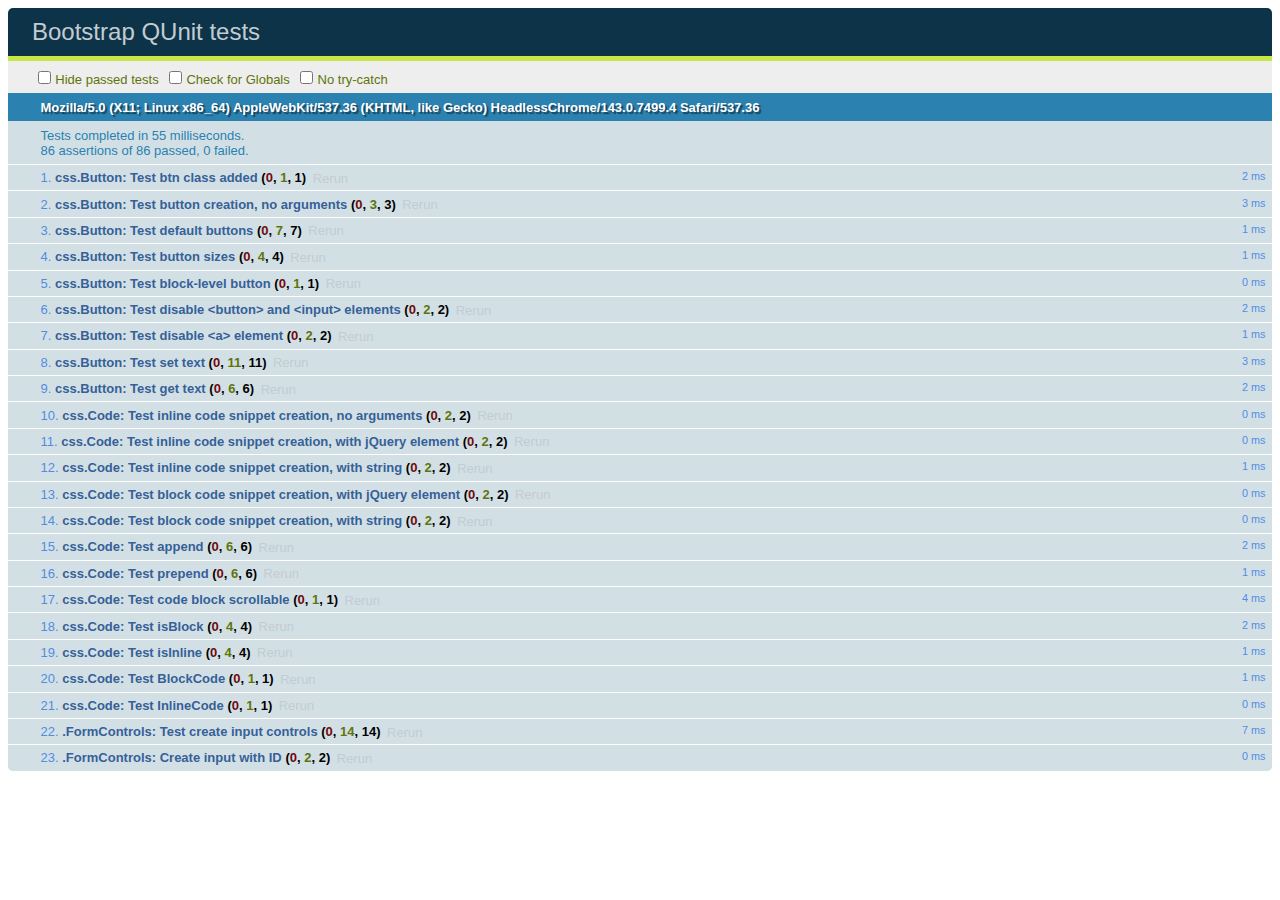
<file: test/tests.html>
<!DOCTYPE html>
<html>
<head>
    <meta charset="utf-8" />
    <title>Bootstrap QUnit tests</title>
    <link rel="stylesheet" href="./qunit.css" />
</head>
<body>
    <div id="qunit"></div>
    <div id="qunit-fixture"></div>
    <script type="text/javascript" src="./qunit.js"></script>
    <script type="text/javascript" src="./jquery.js"></script>
    <script type="text/javascript" src="../src/bootstraplib-2.js"></script>
    <script type="text/javascript" src="./tests/2.0/css/button.js"></script>
    <script type="text/javascript" src="./tests/2.0/css/code.js"></script>
    <script type="text/javascript" src="./tests/2.0/css/forms.js"></script>
</body>
</html>
</file>
<file: css/main.css>
/* ==========================================================================
   Author's custom styles
   ========================================================================== */
/* Bootstrap code examples
-------------------------------------------------- */

ul.nav.nav-stacked > li.nav-title > a {
    background-color: #020031;
    background: linear-gradient(45deg, #020031 0%,#6d3353 100%);
    filter: progid:DXImageTransform.Microsoft.gradient( startColorstr='#020031', endColorstr='#6d3353',GradientType=1 );
    border: 1px solid #020031;
    color: #f5f5f5;
    font-weight: bold;
    margin-bottom: 1px;
}

ul.nav.nav-stacked > li.nav-title > a:hover {
    background-color: #424071;
    background: linear-gradient(45deg, #424071 0%,#ad7393 100%);
    filter: progid:DXImageTransform.Microsoft.gradient( startColorstr='#424071', endColorstr='#ad7393',GradientType=1 );
    color: #b5b5b5;
    font-weight: bold;
}

ul.nav.nav-stacked > li > a > i[class^="icon-chevron-"] {
    float: right;
}

ul.nav.nav-stacked > li > a > i.icon-chevron-right {
    opacity: 0.25;
}

.sidenav {
    margin-top: 60px;
    width: 228px;
}

.sidenav.affix {
    top: 60px;
}

.sidenav .active a {
    background-color: #eeeeee;
}

ul.nav.sidenav > li.active > a > i.icon-chevron-right {
    opacity: 1;
}

section.page {
    padding-top: 60px;
}

section.page > header {
    background-color: #020031;
    background: linear-gradient(45deg, #020031 0%,#6d3353 100%);
    filter: progid:DXImageTransform.Microsoft.gradient( startColorstr='#020031', endColorstr='#6d3353',GradientType=1 );
    border-radius: 4px;
    color: #ffffff;
    margin-bottom: 20px;
    padding: 5px;
    padding-left: 60px;
}

section.component, section.component section, div.method {
    padding-top: 40px;
}

section.component > header.page-header > *:first-child {
    color: #5a5a5a;
}

section.component > section.methods > * li a {
    font-family: Monaco,Menlo,Consolas,"Courier New",monospace;
}

section.methods div.target {
    padding-top: 40px;
}

section.component div.method {
    border: 1px solid #dddddd;
    border-radius: 4px;
    margin-top: 15px;
    padding: 20px;
    padding-bottom: 10px;
}

section.component div.method > *:first-child {
    background-color: #1b1b1b;
    border-top-left-radius: 4px;
    border-top-right-radius: 4px;
    background-color: #020031;
    background: linear-gradient(45deg, #020031 0%,#6d3353 100%);
    filter: progid:DXImageTransform.Microsoft.gradient( startColorstr='#020031', endColorstr='#6d3353',GradientType=1 );
    color: #ffffff;
    margin: -21px;
    margin-bottom: 15px;
    padding-left: 20px;
}

section.component div.deprecated-method {
    border: 1px solid #f89406;
    color: #aaa;
}

section.component div.method > *:first-child small {
    color: #f5f5f5;
    float: right;
    padding: 13px;
}

section.component div.method > pre {
    padding: 39px 20px 10px 20px;
    position: relative;
}

section.component div.method > pre:after {
    background-color: #ffffff;
    border: 1px solid #dddddd;
    border-bottom-right-radius: 4px;
    border-top-left-radius: 4px;
    color: #9da0a4;
    content: "Method signature";
    font-family: "Helvetica Neue",Helvetica,Arial,sans-serif;
    font-weight: bold;
    left: -1px;
    padding: 3px 7px 3px 7px;
    position: absolute;
    top: -1px;
}

section.component div.method > div.params > dl {
    /*border: 1px solid #dddddd;*/
    display: table;
    width: 100%;
}

section.component div.method > div.params > dl > dd {
    border-bottom: 1px solid #dddddd;
    margin-bottom: 10px;
    padding-bottom: 9px;
}

section.component div.method > div.params > dl > dd:last-child {
    border: none;
}

section.component div.method > div.params > dl > dd p.param-type {
    font-style: italic;
}

#base-css-buttons-block-example-parent {
    background-color: #1b1b1b;
    background: linear-gradient(45deg, #1b1b1b 0%,#2b2b2b 100%);
    filter: progid:DXImageTransform.Microsoft.gradient( startColorstr='#1b1b1b', endColorstr='#2b2b2b',GradientType=1 );
    border: 1px solid #000000;
    border-radius: 4px;
    color: #f5f5f5;
    font-weight: bold;
    padding: 10px;
    width: 75%;
}

/* Base class */
.bs-docs-example {
  position: relative;
  margin: 15px 0;
  padding: 39px 19px 14px;
  *padding-top: 19px;
  background-color: #fff;
  border: 1px solid #ddd;
  -webkit-border-radius: 4px;
     -moz-border-radius: 4px;
          border-radius: 4px;
}

/* Echo out a label for the example */
.bs-docs-example:after {
  content: "Example";
  position: absolute;
  top: -1px;
  left: -1px;
  padding: 3px 7px;
  font-size: 12px;
  font-weight: bold;
  background-color: #f5f5f5;
  border: 1px solid #ddd;
  color: #9da0a4;
  -webkit-border-radius: 4px 0 4px 0;
     -moz-border-radius: 4px 0 4px 0;
          border-radius: 4px 0 4px 0;
}

/* Remove spacing between an example and it's code */
.bs-docs-example + .prettyprint {
  margin-top: -20px;
  padding-top: 15px;
}

/* Tweak examples
------------------------- */
.bs-docs-example > p:last-child {
  margin-bottom: 0;
}
.bs-docs-example .table,
.bs-docs-example .progress,
.bs-docs-example .well,
.bs-docs-example .alert,
.bs-docs-example .hero-unit,
.bs-docs-example .pagination,
.bs-docs-example .navbar,
.bs-docs-example > .nav,
.bs-docs-example blockquote {
  margin-bottom: 5px;
}
.bs-docs-example .pagination {
  margin-top: 0;
}
form.bs-docs-example {
  padding-bottom: 19px;
}
</file>
<file: test/qunit.css>
/**
 * QUnit v1.11.0 - A JavaScript Unit Testing Framework
 *
 * http://qunitjs.com
 *
 * Copyright 2012 jQuery Foundation and other contributors
 * Released under the MIT license.
 * http://jquery.org/license
 */

/** Font Family and Sizes */

#qunit-tests, #qunit-header, #qunit-banner, #qunit-testrunner-toolbar, #qunit-userAgent, #qunit-testresult {
	font-family: "Helvetica Neue Light", "HelveticaNeue-Light", "Helvetica Neue", Calibri, Helvetica, Arial, sans-serif;
}

#qunit-testrunner-toolbar, #qunit-userAgent, #qunit-testresult, #qunit-tests li { font-size: small; }
#qunit-tests { font-size: smaller; }


/** Resets */

#qunit-tests, #qunit-header, #qunit-banner, #qunit-userAgent, #qunit-testresult, #qunit-modulefilter {
	margin: 0;
	padding: 0;
}


/** Header */

#qunit-header {
	padding: 0.5em 0 0.5em 1em;

	color: #8699a4;
	background-color: #0d3349;

	font-size: 1.5em;
	line-height: 1em;
	font-weight: normal;

	border-radius: 5px 5px 0 0;
	-moz-border-radius: 5px 5px 0 0;
	-webkit-border-top-right-radius: 5px;
	-webkit-border-top-left-radius: 5px;
}

#qunit-header a {
	text-decoration: none;
	color: #c2ccd1;
}

#qunit-header a:hover,
#qunit-header a:focus {
	color: #fff;
}

#qunit-testrunner-toolbar label {
	display: inline-block;
	padding: 0 .5em 0 .1em;
}

#qunit-banner {
	height: 5px;
}

#qunit-testrunner-toolbar {
	padding: 0.5em 0 0.5em 2em;
	color: #5E740B;
	background-color: #eee;
	overflow: hidden;
}

#qunit-userAgent {
	padding: 0.5em 0 0.5em 2.5em;
	background-color: #2b81af;
	color: #fff;
	text-shadow: rgba(0, 0, 0, 0.5) 2px 2px 1px;
}

#qunit-modulefilter-container {
	float: right;
}

/** Tests: Pass/Fail */

#qunit-tests {
	list-style-position: inside;
}

#qunit-tests li {
	padding: 0.4em 0.5em 0.4em 2.5em;
	border-bottom: 1px solid #fff;
	list-style-position: inside;
}

#qunit-tests.hidepass li.pass, #qunit-tests.hidepass li.running  {
	display: none;
}

#qunit-tests li strong {
	cursor: pointer;
}

#qunit-tests li a {
	padding: 0.5em;
	color: #c2ccd1;
	text-decoration: none;
}
#qunit-tests li a:hover,
#qunit-tests li a:focus {
	color: #000;
}

#qunit-tests li .runtime {
	float: right;
	font-size: smaller;
}

.qunit-assert-list {
	margin-top: 0.5em;
	padding: 0.5em;

	background-color: #fff;

	border-radius: 5px;
	-moz-border-radius: 5px;
	-webkit-border-radius: 5px;
}

.qunit-collapsed {
	display: none;
}

#qunit-tests table {
	border-collapse: collapse;
	margin-top: .2em;
}

#qunit-tests th {
	text-align: right;
	vertical-align: top;
	padding: 0 .5em 0 0;
}

#qunit-tests td {
	vertical-align: top;
}

#qunit-tests pre {
	margin: 0;
	white-space: pre-wrap;
	word-wrap: break-word;
}

#qunit-tests del {
	background-color: #e0f2be;
	color: #374e0c;
	text-decoration: none;
}

#qunit-tests ins {
	background-color: #ffcaca;
	color: #500;
	text-decoration: none;
}

/*** Test Counts */

#qunit-tests b.counts                       { color: black; }
#qunit-tests b.passed                       { color: #5E740B; }
#qunit-tests b.failed                       { color: #710909; }

#qunit-tests li li {
	padding: 5px;
	background-color: #fff;
	border-bottom: none;
	list-style-position: inside;
}

/*** Passing Styles */

#qunit-tests li li.pass {
	color: #3c510c;
	background-color: #fff;
	border-left: 10px solid #C6E746;
}

#qunit-tests .pass                          { color: #528CE0; background-color: #D2E0E6; }
#qunit-tests .pass .test-name               { color: #366097; }

#qunit-tests .pass .test-actual,
#qunit-tests .pass .test-expected           { color: #999999; }

#qunit-banner.qunit-pass                    { background-color: #C6E746; }

/*** Failing Styles */

#qunit-tests li li.fail {
	color: #710909;
	background-color: #fff;
	border-left: 10px solid #EE5757;
	white-space: pre;
}

#qunit-tests > li:last-child {
	border-radius: 0 0 5px 5px;
	-moz-border-radius: 0 0 5px 5px;
	-webkit-border-bottom-right-radius: 5px;
	-webkit-border-bottom-left-radius: 5px;
}

#qunit-tests .fail                          { color: #000000; background-color: #EE5757; }
#qunit-tests .fail .test-name,
#qunit-tests .fail .module-name             { color: #000000; }

#qunit-tests .fail .test-actual             { color: #EE5757; }
#qunit-tests .fail .test-expected           { color: green;   }

#qunit-banner.qunit-fail                    { background-color: #EE5757; }


/** Result */

#qunit-testresult {
	padding: 0.5em 0.5em 0.5em 2.5em;

	color: #2b81af;
	background-color: #D2E0E6;

	border-bottom: 1px solid white;
}
#qunit-testresult .module-name {
	font-weight: bold;
}

/** Fixture */

#qunit-fixture {
	position: absolute;
	top: -10000px;
	left: -10000px;
	width: 1000px;
	height: 1000px;
}
</file>
